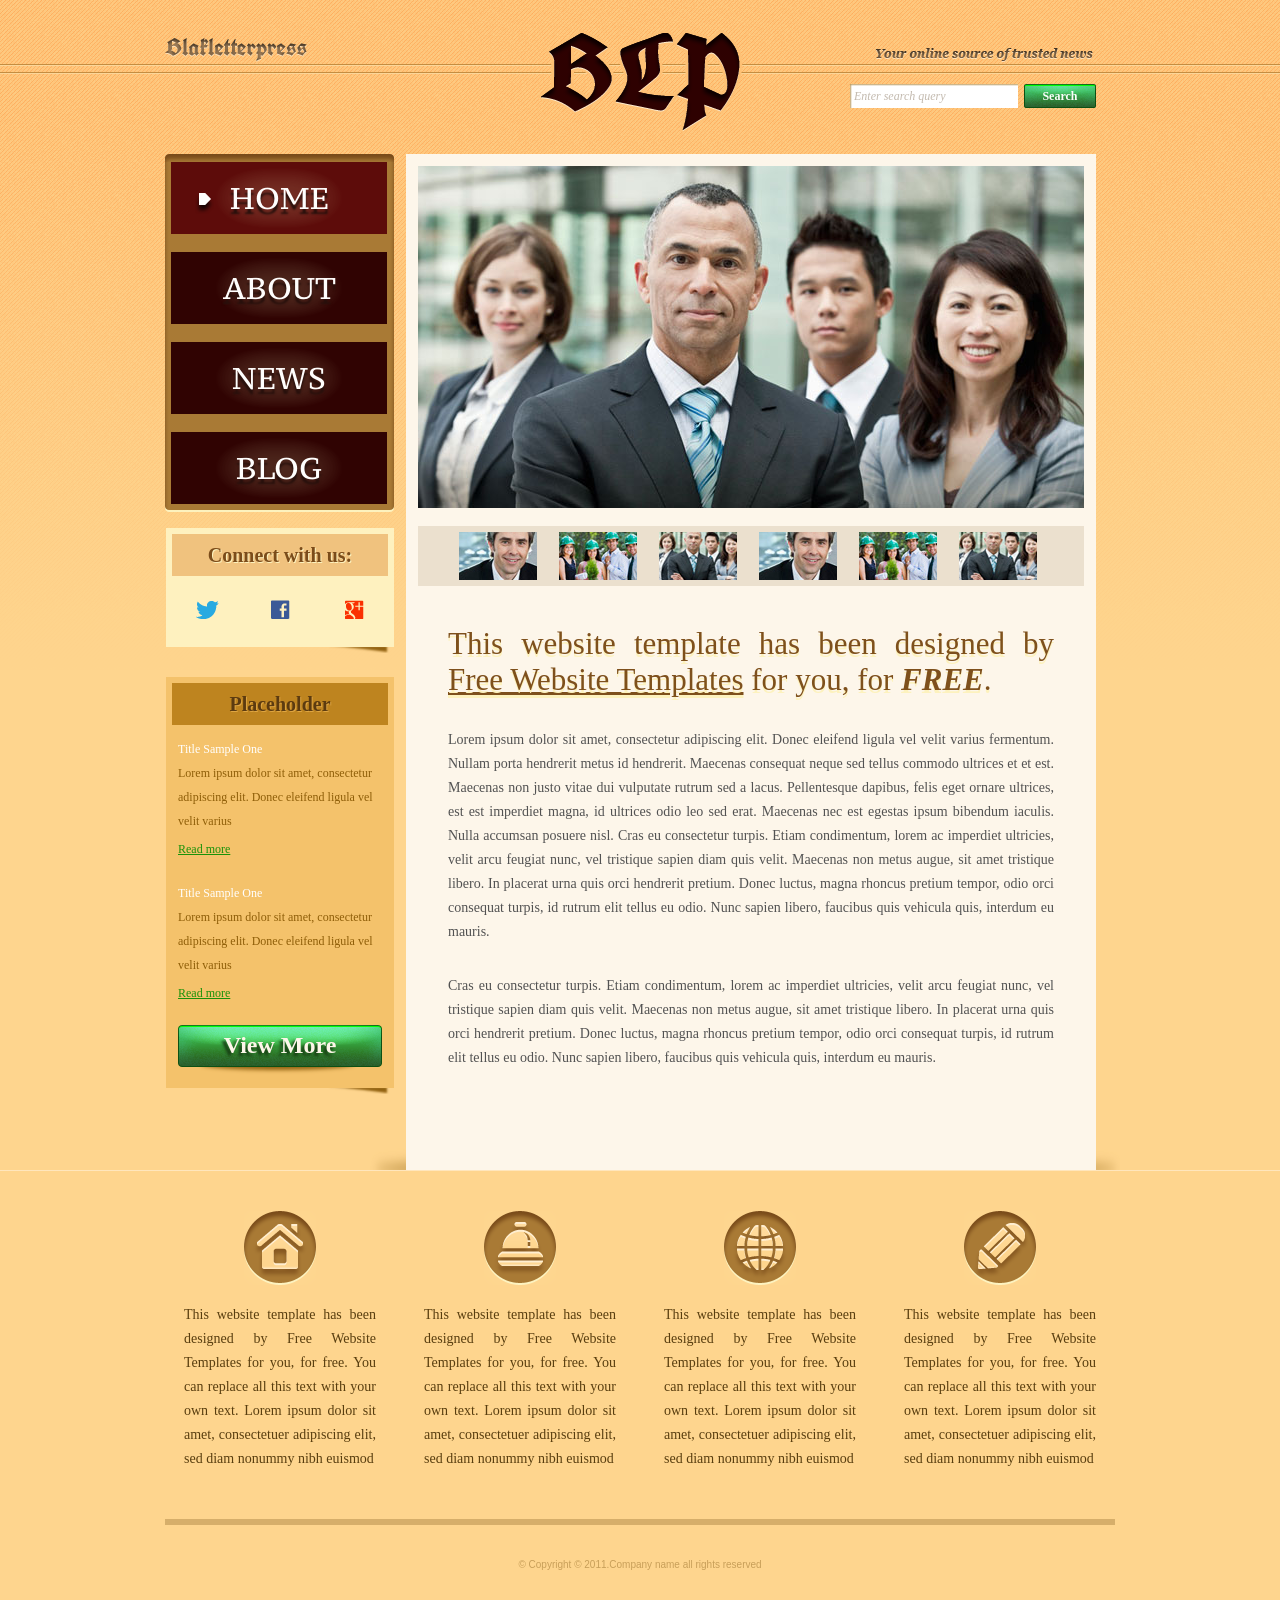
<file: index.html>
<!DOCTYPE html>
<!-- Website template by freewebsitetemplates.com -->
<html>
<head>
	<meta charset="UTF-8">
	<title>Blakletterpress Website Template</title>
	<link rel="stylesheet" href="css/style.css" type="text/css">
</head>
<body>
	<div id="page">
		<div id="header">
			<div id="motto">
				<a href="index.html" class="sitename"><img src="images/blakletterpress.png" height="24" width="142" alt="SiteName"></a>
				<p>
					<img src="images/header-text.png" height="14" width="218" alt="Text">
				</p>
			</div>
			<div id="logo">
				<a href="index.html"><img src="images/logo.png" alt="LOGO"></a>
			</div>
			<div id="searchbar">
				<form action="#" method="post">
					<input type="text" value="Enter search query" class="txtfield" onBlur="javascript:if(this.value==''){this.value=this.defaultValue;}" onFocus="javascript:if(this.value==this.defaultValue){this.value='';}">
					<input type="submit" value="Search" class="btn">
				</form>
			</div>
		</div>
		<div id="contents">
			<div id="main">
				<div id="gallery">
					<div>
						<img src="images/team-large.jpg" alt="Img">
					</div>
					<ul>
						<li>
							<img src="images/smiling.jpg" alt="Img">
						</li>
						<li>
							<img src="images/ecofriends.jpg" alt="Img">
						</li>
						<li>
							<img src="images/team.jpg" alt="Img">
						</li>
						<li>
							<img src="images/smiling.jpg" alt="Img">
						</li>
						<li>
							<img src="images/ecofriends.jpg" alt="Img">
						</li>
						<li>
							<img src="images/team.jpg" alt="Img">
						</li>
					</ul>
				</div>
				<div class="body">
					<h1>This website template has been designed by <a href="http://www.freewebsitetemplates.com/">Free Website Templates</a> for you, for <em>free</em>.</h1>
					<p>
						Lorem ipsum dolor sit amet, consectetur adipiscing elit. Donec eleifend ligula vel velit varius fermentum. Nullam porta hendrerit metus id hendrerit. Maecenas consequat neque sed tellus commodo ultrices et et est. Maecenas non justo vitae dui vulputate rutrum sed a lacus. Pellentesque dapibus, felis eget ornare ultrices, est est imperdiet magna, id ultrices odio leo sed erat. Maecenas nec est egestas ipsum bibendum iaculis. Nulla accumsan posuere nisl. Cras eu consectetur turpis. Etiam condimentum, lorem ac imperdiet ultricies, velit arcu feugiat nunc, vel tristique sapien diam quis velit. Maecenas non metus augue, sit amet tristique libero. In placerat urna quis orci hendrerit pretium. Donec luctus, magna rhoncus pretium tempor, odio orci consequat turpis, id rutrum elit tellus eu odio. Nunc sapien libero, faucibus quis vehicula quis, interdum eu mauris.
					</p>
					<p>
						Cras eu consectetur turpis. Etiam condimentum, lorem ac imperdiet ultricies, velit arcu feugiat nunc, vel tristique sapien diam quis velit. Maecenas non metus augue, sit amet tristique libero. In placerat urna quis orci hendrerit pretium. Donec luctus, magna rhoncus pretium tempor, odio orci consequat turpis, id rutrum elit tellus eu odio. Nunc sapien libero, faucibus quis vehicula quis, interdum eu mauris.
					</p>
				</div>
			</div>
			<div id="sidebar">
				<div id="navigation">
					<div>
						<ul>
							<li class="selected">
								<a href="index.html">Home</a>
							</li>
							<li>
								<a href="about.html">About</a>
							</li>
							<li>
								<a href="news.html">News</a>
							</li>
							<li>
								<a href="blog.html">Blog</a>
							</li>
						</ul>
					</div>
				</div>
				<div class="section">
					<div id="connect">
						<h2>Connect with us:</h2>
						<a href="http://freewebsitetemplates.com/go/twitter/" target="_blank" class="twitter"></a> <a href="http://freewebsitetemplates.com/go/facebook/" target="_blank" class="facebook"></a> <a href="http://freewebsitetemplates.com/go/googleplus/" target="_blank" class="googleplus"></a>
					</div>
				</div>
				<div class="section">
					<div id="posts">
						<h2>Placeholder</h2>
						<ul>
							<li>
								<h5>Title Sample One</h5>
								<p>
									Lorem ipsum dolor sit amet, consectetur adipiscing elit. Donec eleifend ligula vel velit varius
								</p>
								<a href="news.html" class="more">Read more</a>
							</li>
							<li>
								<h5>Title Sample One</h5>
								<p>
									Lorem ipsum dolor sit amet, consectetur adipiscing elit. Donec eleifend ligula vel velit varius
								</p>
								<a href="news.html" class="more">Read more</a>
							</li>
						</ul>
						<a href="news.html" class="btn2">View More</a>
					</div>
				</div>
			</div>
		</div>
		<div id="footer">
			<div>
				<ul id="featured">
					<li>
						<a href="index.html" class="home"></a>
						<p>
							This website template has been designed by Free Website Templates for you, for free. You can replace all this text with your own text. Lorem ipsum dolor sit amet, consectetuer adipiscing elit, sed diam nonummy nibh euismod
						</p>
					</li>
					<li>
						<a href="index.html" class="bell"></a>
						<p>
							This website template has been designed by Free Website Templates for you, for free. You can replace all this text with your own text. Lorem ipsum dolor sit amet, consectetuer adipiscing elit, sed diam nonummy nibh euismod
						</p>
					</li>
					<li>
						<a href="index.html" class="globe"></a>
						<p>
							This website template has been designed by Free Website Templates for you, for free. You can replace all this text with your own text. Lorem ipsum dolor sit amet, consectetuer adipiscing elit, sed diam nonummy nibh euismod
						</p>
					</li>
					<li>
						<a href="index.html" class="pencil"></a>
						<p>
							This website template has been designed by Free Website Templates for you, for free. You can replace all this text with your own text. Lorem ipsum dolor sit amet, consectetuer adipiscing elit, sed diam nonummy nibh euismod
						</p>
					</li>
				</ul>
				<p id="footnote">
					© Copyright © 2011.Company name all rights reserved
				</p>
			</div>
		</div>
	</div>
</body>
</html>
</file>
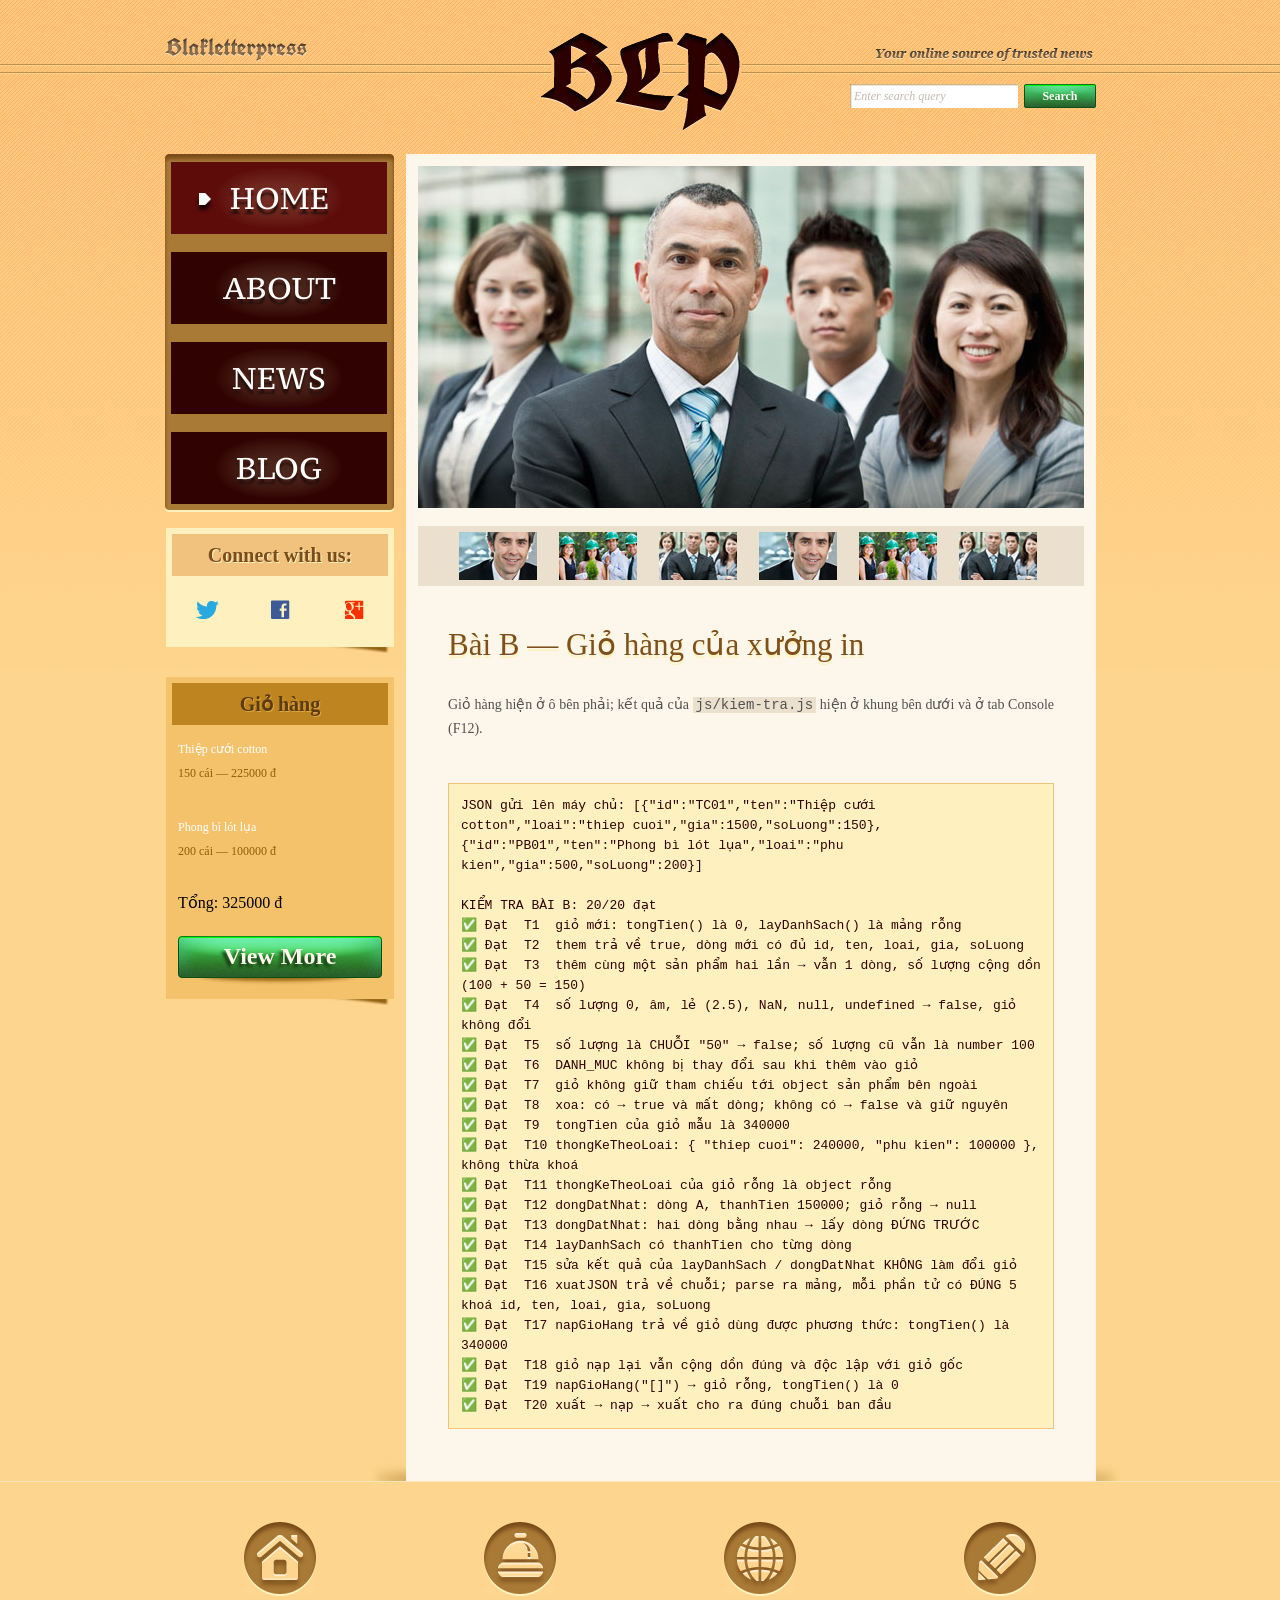
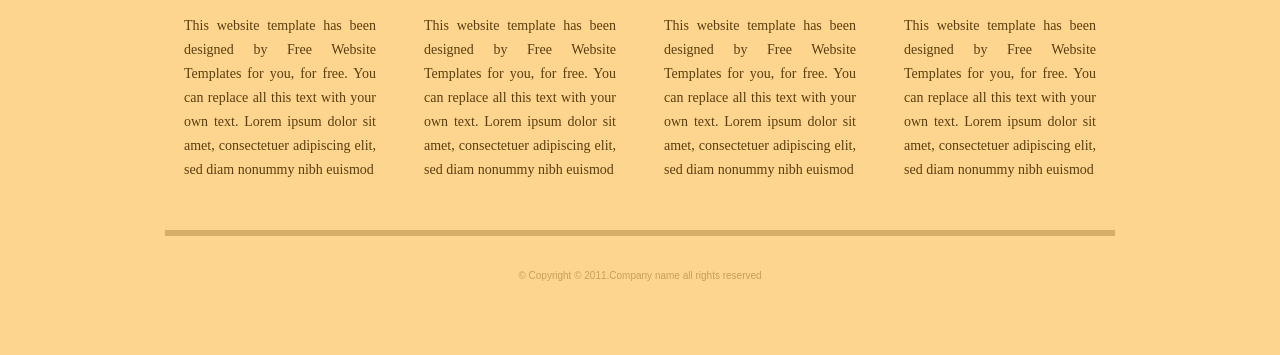
<file: Week7/Bai tap 2 - JS tin tuc va gio hang/index.html>
<!DOCTYPE html>
<!-- Website template by freewebsitetemplates.com -->
<html>
<head>
	<meta charset="UTF-8">
	<title>Bài B – Giỏ hàng | Blakletterpress</title>
	<link rel="stylesheet" href="css/style.css" type="text/css">
	<link rel="stylesheet" href="css/bai-js.css" type="text/css">
</head>
<body>
	<div id="page">
		<div id="header">
			<div id="motto">
				<a href="index.html" class="sitename"><img src="images/blakletterpress.png" height="24" width="142" alt="SiteName"></a>
				<p>
					<img src="images/header-text.png" height="14" width="218" alt="Text">
				</p>
			</div>
			<div id="logo">
				<a href="index.html"><img src="images/logo.png" alt="LOGO"></a>
			</div>
			<div id="searchbar">
				<form action="#" method="post">
					<input type="text" value="Enter search query" class="txtfield" onBlur="javascript:if(this.value==''){this.value=this.defaultValue;}" onFocus="javascript:if(this.value==this.defaultValue){this.value='';}">
					<input type="submit" value="Search" class="btn">
				</form>
			</div>
		</div>
		<div id="contents">
			<div id="main">
				<div id="gallery">
					<div>
						<img src="images/team-large.jpg" alt="Img">
					</div>
					<ul>
						<li>
							<img src="images/smiling.jpg" alt="Img">
						</li>
						<li>
							<img src="images/ecofriends.jpg" alt="Img">
						</li>
						<li>
							<img src="images/team.jpg" alt="Img">
						</li>
						<li>
							<img src="images/smiling.jpg" alt="Img">
						</li>
						<li>
							<img src="images/ecofriends.jpg" alt="Img">
						</li>
						<li>
							<img src="images/team.jpg" alt="Img">
						</li>
					</ul>
				</div>
				<div class="body">
					<h1>Bài B — Giỏ hàng của xưởng in</h1>
					<p>
						Giỏ hàng hiện ở ô bên phải; kết quả của <code>js/kiem-tra.js</code> hiện ở khung bên dưới và ở tab Console (F12).
					</p>
					<pre id="ket-qua"></pre>
				</div>
			</div>
			<div id="sidebar">
				<div id="navigation">
					<div>
						<ul>
							<li class="selected">
								<a href="index.html">Home</a>
							</li>
							<li>
								<a href="about.html">About</a>
							</li>
							<li>
								<a href="news.html">News</a>
							</li>
							<li>
								<a href="blog.html">Blog</a>
							</li>
						</ul>
					</div>
				</div>
				<div class="section">
					<div id="connect">
						<h2>Connect with us:</h2>
						<a href="http://freewebsitetemplates.com/go/twitter/" target="_blank" class="twitter"></a> <a href="http://freewebsitetemplates.com/go/facebook/" target="_blank" class="facebook"></a> <a href="http://freewebsitetemplates.com/go/googleplus/" target="_blank" class="googleplus"></a>
					</div>
				</div>
				<div class="section">
					<div id="posts">
						<h2>Giỏ hàng</h2>
						<ul id="gio-hang">
							<li>
								<h5>Title Sample One</h5>
								<p>
									Lorem ipsum dolor sit amet, consectetur adipiscing elit. Donec eleifend ligula vel velit varius
								</p>
								<a href="news.html" class="more">Read more</a>
							</li>
							<li>
								<h5>Title Sample One</h5>
								<p>
									Lorem ipsum dolor sit amet, consectetur adipiscing elit. Donec eleifend ligula vel velit varius
								</p>
								<a href="news.html" class="more">Read more</a>
							</li>
						</ul>
						<a href="news.html" class="btn2">View More</a>
					</div>
				</div>
			</div>
		</div>
		<div id="footer">
			<div>
				<ul id="featured">
					<li>
						<a href="index.html" class="home"></a>
						<p>
							This website template has been designed by Free Website Templates for you, for free. You can replace all this text with your own text. Lorem ipsum dolor sit amet, consectetuer adipiscing elit, sed diam nonummy nibh euismod
						</p>
					</li>
					<li>
						<a href="index.html" class="bell"></a>
						<p>
							This website template has been designed by Free Website Templates for you, for free. You can replace all this text with your own text. Lorem ipsum dolor sit amet, consectetuer adipiscing elit, sed diam nonummy nibh euismod
						</p>
					</li>
					<li>
						<a href="index.html" class="globe"></a>
						<p>
							This website template has been designed by Free Website Templates for you, for free. You can replace all this text with your own text. Lorem ipsum dolor sit amet, consectetuer adipiscing elit, sed diam nonummy nibh euismod
						</p>
					</li>
					<li>
						<a href="index.html" class="pencil"></a>
						<p>
							This website template has been designed by Free Website Templates for you, for free. You can replace all this text with your own text. Lorem ipsum dolor sit amet, consectetuer adipiscing elit, sed diam nonummy nibh euismod
						</p>
					</li>
				</ul>
				<p id="footnote">
					© Copyright © 2011.Company name all rights reserved
				</p>
			</div>
		</div>
	</div>
	<script src="js/ho-tro.js"></script>
	<script src="js/bai-b-gio-hang.js"></script>
	<script src="js/kiem-tra.js"></script>
</body>
</html>
</file>
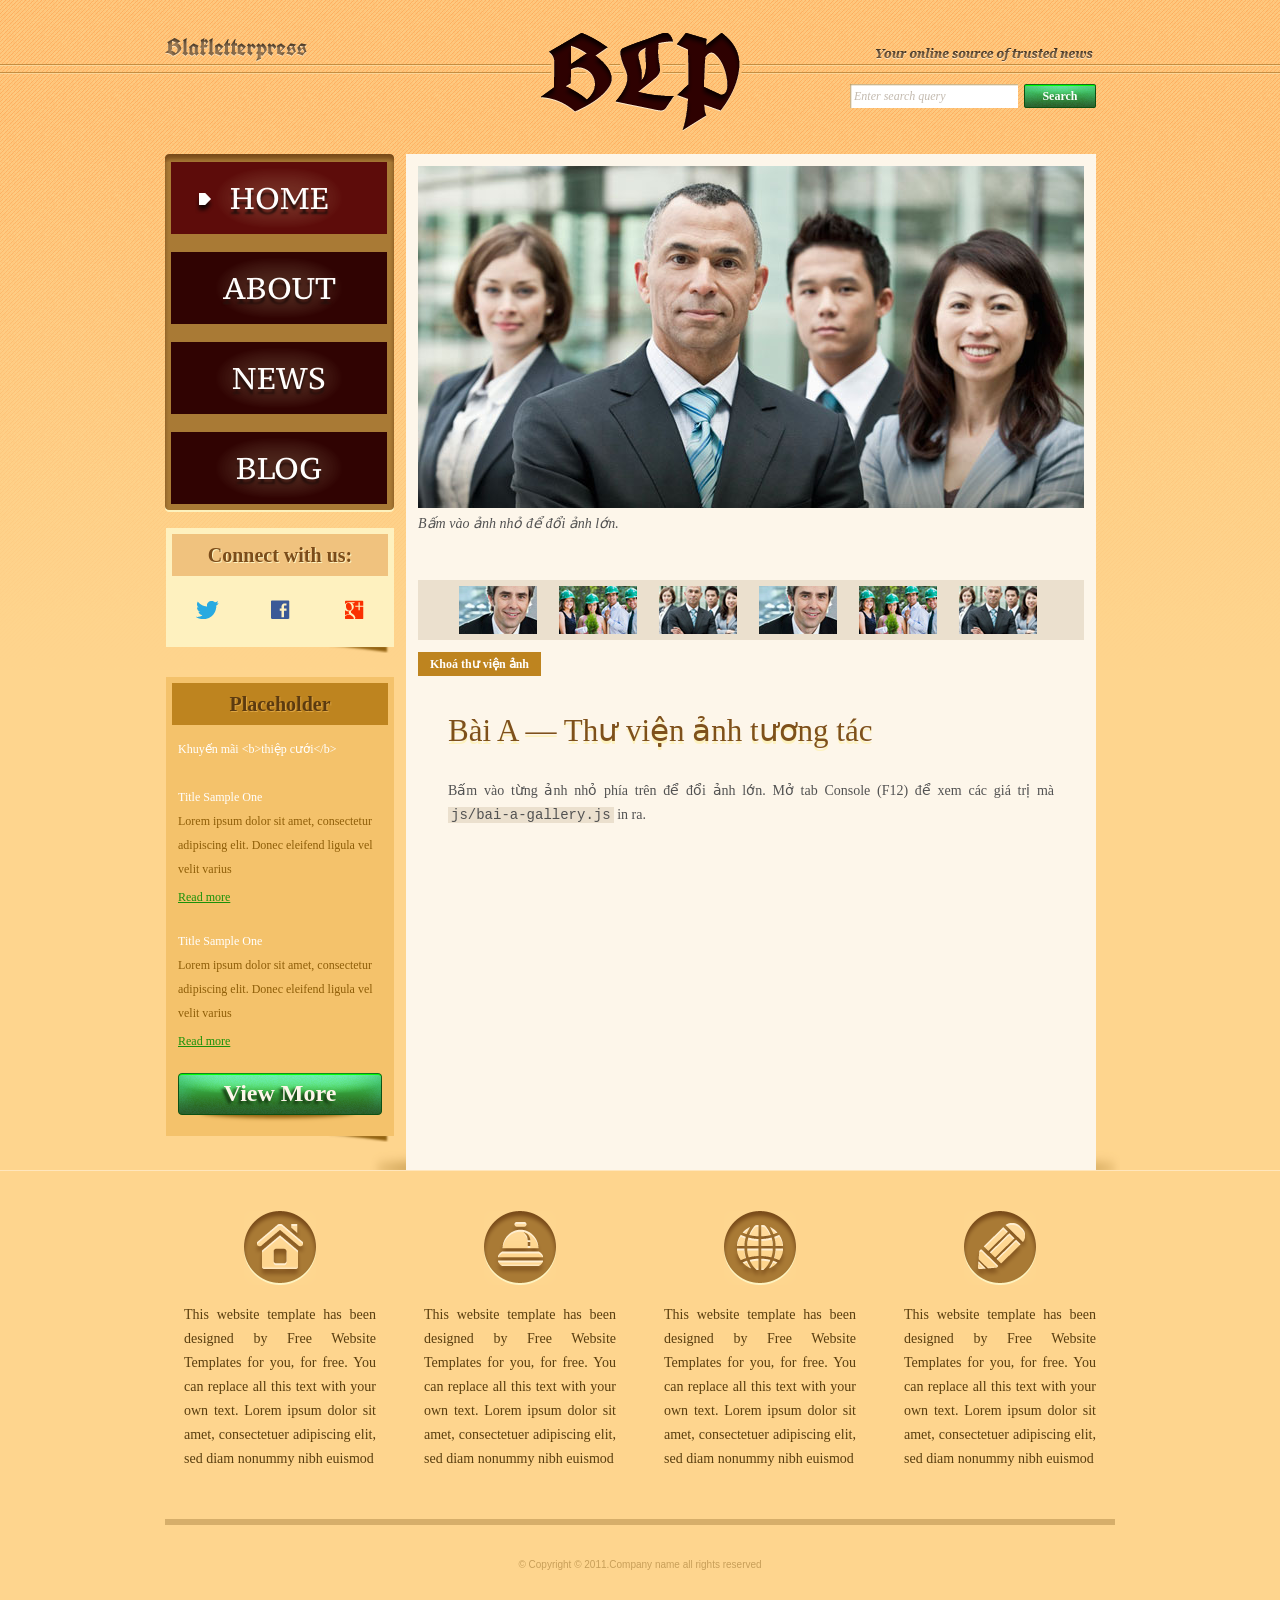
<file: Week7/Bai tap 3 - JS thu vien anh va tin nhanh/index.html>
<!DOCTYPE html>
<!-- Website template by freewebsitetemplates.com -->
<html>
<head>
	<meta charset="UTF-8">
	<title>Bài A – Thư viện ảnh | Blakletterpress</title>
	<link rel="stylesheet" href="css/style.css" type="text/css">
	<link rel="stylesheet" href="css/bai-js.css" type="text/css">
</head>
<body>
	<div id="page">
		<div id="header">
			<div id="motto">
				<a href="index.html" class="sitename"><img src="images/blakletterpress.png" height="24" width="142" alt="SiteName"></a>
				<p>
					<img src="images/header-text.png" height="14" width="218" alt="Text">
				</p>
			</div>
			<div id="logo">
				<a href="index.html"><img src="images/logo.png" alt="LOGO"></a>
			</div>
			<div id="searchbar">
				<form action="#" method="post">
					<input type="text" id="o-tim-kiem" value="Enter search query" class="txtfield">
					<input type="submit" value="Search" class="btn">
				</form>
			</div>
		</div>
		<div id="contents">
			<div id="main">
				<div id="gallery">
					<div>
						<img src="images/team-large.jpg" alt="Img">
					</div>
					<ul>
						<li>
							<img src="images/smiling.jpg" alt="meeting">
						</li>
						<li>
							<img src="images/ecofriends.jpg" alt="team-large">
						</li>
						<li>
							<img src="images/team.jpg" alt="team-large">
						</li>
						<li>
							<img src="images/smiling.jpg" alt="meeting">
						</li>
						<li>
							<img src="images/ecofriends.jpg" alt="team-large">
						</li>
						<li>
							<img src="images/team.jpg" alt="team-large">
						</li>
					</ul>
					<button type="button" id="nut-khoa">Khoá thư viện ảnh</button>
				</div>
				<div class="body">
					<h1>Bài A — Thư viện ảnh tương tác</h1>
					<p>
						Bấm vào từng ảnh nhỏ phía trên để đổi ảnh lớn. Mở tab Console (F12) để xem các giá trị mà <code>js/bai-a-gallery.js</code> in ra.
					</p>
				</div>
			</div>
			<div id="sidebar">
				<div id="navigation">
					<div>
						<ul>
							<li class="selected">
								<a href="index.html">Home</a>
							</li>
							<li>
								<a href="about.html">About</a>
							</li>
							<li>
								<a href="news.html">News</a>
							</li>
							<li>
								<a href="blog.html">Blog</a>
							</li>
						</ul>
					</div>
				</div>
				<div class="section">
					<div id="connect">
						<h2>Connect with us:</h2>
						<a href="http://freewebsitetemplates.com/go/twitter/" target="_blank" class="twitter"></a> <a href="http://freewebsitetemplates.com/go/facebook/" target="_blank" class="facebook"></a> <a href="http://freewebsitetemplates.com/go/googleplus/" target="_blank" class="googleplus"></a>
					</div>
				</div>
				<div class="section">
					<div id="posts">
						<h2>Placeholder</h2>
						<ul>
							<li>
								<h5>Title Sample One</h5>
								<p>
									Lorem ipsum dolor sit amet, consectetur adipiscing elit. Donec eleifend ligula vel velit varius
								</p>
								<a href="news.html" class="more">Read more</a>
							</li>
							<li>
								<h5>Title Sample One</h5>
								<p>
									Lorem ipsum dolor sit amet, consectetur adipiscing elit. Donec eleifend ligula vel velit varius
								</p>
								<a href="news.html" class="more">Read more</a>
							</li>
						</ul>
						<a href="news.html" class="btn2">View More</a>
					</div>
				</div>
			</div>
		</div>
		<div id="footer">
			<div>
				<ul id="featured">
					<li>
						<a href="index.html" class="home"></a>
						<p>
							This website template has been designed by Free Website Templates for you, for free. You can replace all this text with your own text. Lorem ipsum dolor sit amet, consectetuer adipiscing elit, sed diam nonummy nibh euismod
						</p>
					</li>
					<li>
						<a href="index.html" class="bell"></a>
						<p>
							This website template has been designed by Free Website Templates for you, for free. You can replace all this text with your own text. Lorem ipsum dolor sit amet, consectetuer adipiscing elit, sed diam nonummy nibh euismod
						</p>
					</li>
					<li>
						<a href="index.html" class="globe"></a>
						<p>
							This website template has been designed by Free Website Templates for you, for free. You can replace all this text with your own text. Lorem ipsum dolor sit amet, consectetuer adipiscing elit, sed diam nonummy nibh euismod
						</p>
					</li>
					<li>
						<a href="index.html" class="pencil"></a>
						<p>
							This website template has been designed by Free Website Templates for you, for free. You can replace all this text with your own text. Lorem ipsum dolor sit amet, consectetuer adipiscing elit, sed diam nonummy nibh euismod
						</p>
					</li>
				</ul>
				<p id="footnote">
					© Copyright © 2011.Company name all rights reserved
				</p>
			</div>
		</div>
	</div>
	<script src="js/bai-a-gallery.js"></script>
</body>
</html>
</file>
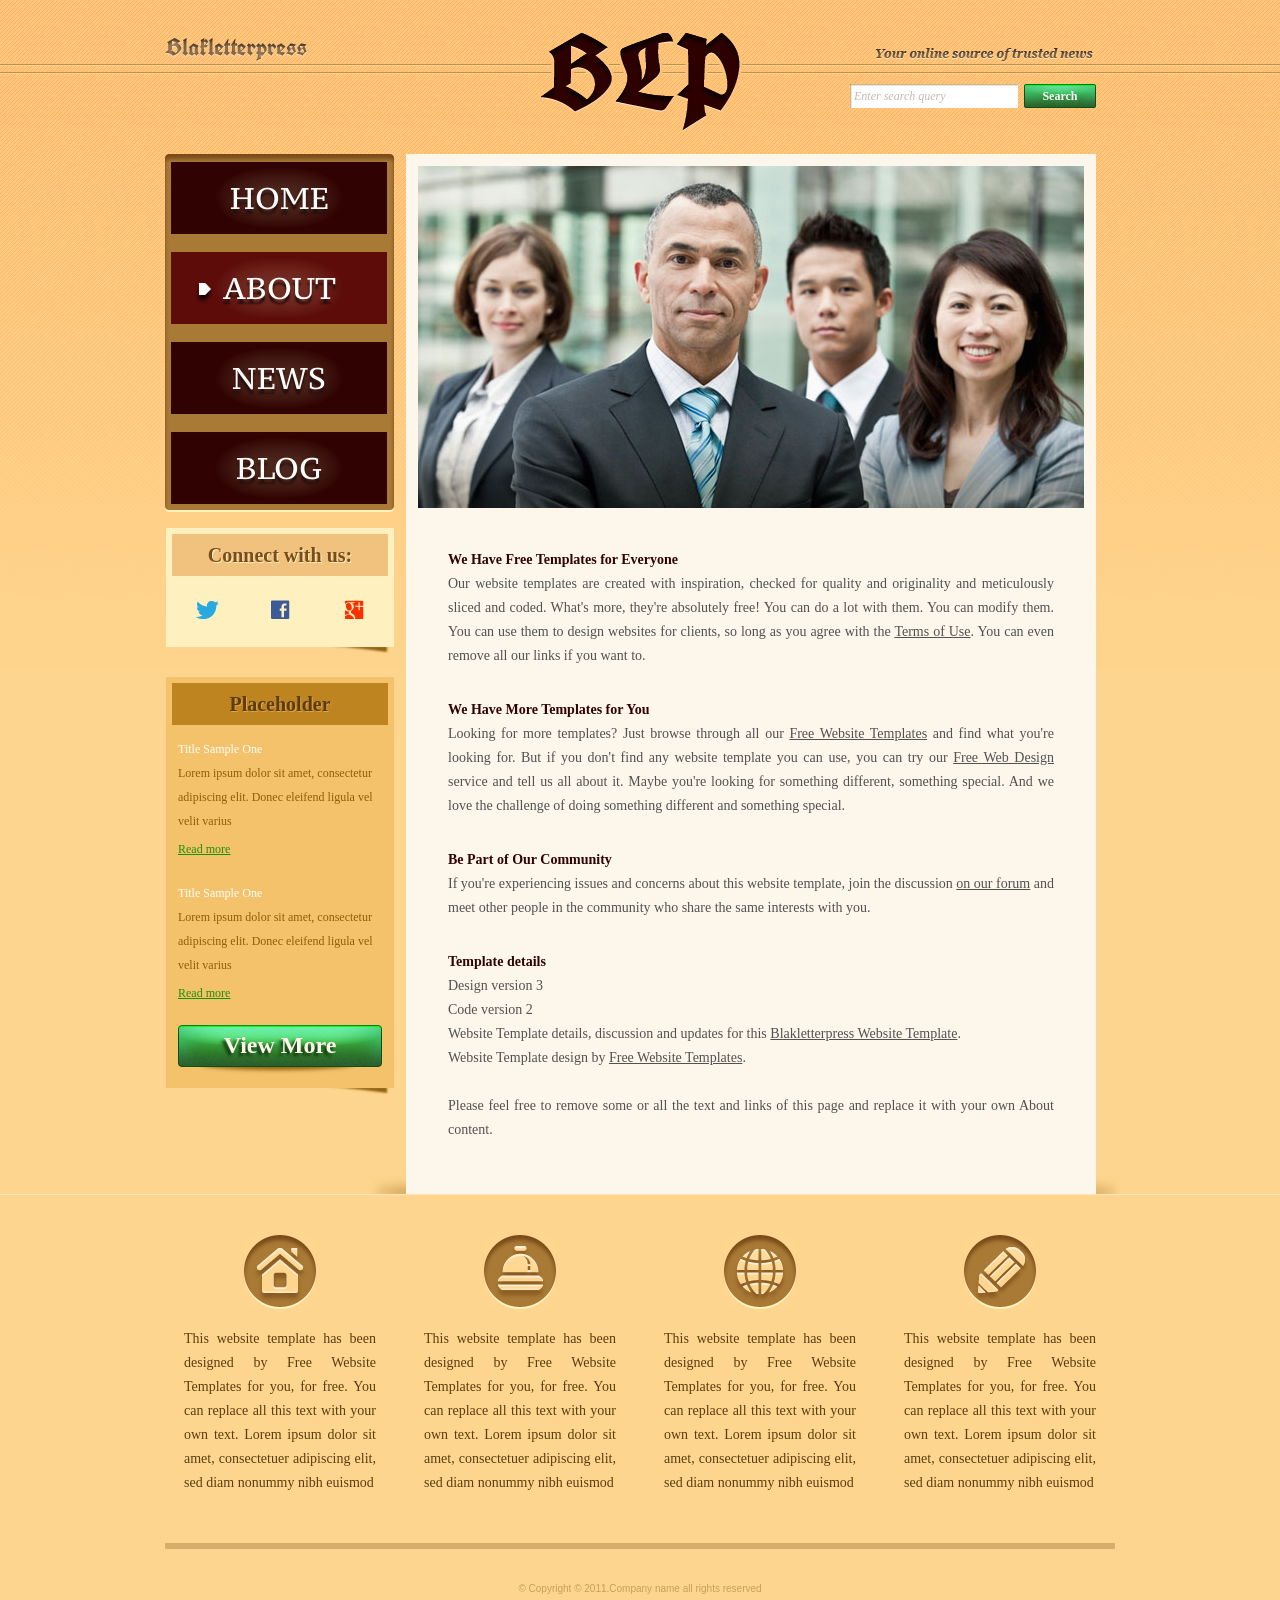
<file: about.html>
<!DOCTYPE html>
<!-- Website template by freewebsitetemplates.com -->
<html>
<head>
	<meta charset="UTF-8">
	<title>About - Blakletterpress Website Template</title>
	<link rel="stylesheet" href="css/style.css" type="text/css">
</head>
<body>
	<div id="page">
		<div id="header">
			<div id="motto">
				<a href="index.html" class="sitename"><img src="images/blakletterpress.png" height="24" width="142" alt="SiteName"></a>
				<p>
					<img src="images/header-text.png" height="14" width="218" alt="Text">
				</p>
			</div>
			<div id="logo">
				<a href="index.html"><img src="images/logo.png" alt="LOGO"></a>
			</div>
			<div id="searchbar">
				<form action="#" method="post">
					<input type="text" value="Enter search query" class="txtfield" onBlur="javascript:if(this.value==''){this.value=this.defaultValue;}" onFocus="javascript:if(this.value==this.defaultValue){this.value='';}">
					<input type="submit" value="Search" class="btn">
				</form>
			</div>
		</div>
		<div id="contents">
			<div id="main">
				<div id="gallery">
					<div>
						<img src="images/team-large.jpg" alt="Img">
					</div>
				</div>
				<div id="about" class="body">
					<h4>We Have Free Templates for Everyone</h4>
					<p>
						Our website templates are created with inspiration, checked for quality and originality and meticulously sliced and coded. What's more, they're absolutely free! You can do a lot with them. You can modify them. You can use them to design websites for clients, so long as you agree with the <a href="http://www.freewebsitetemplates.com/about/terms/">Terms of Use</a>. You can even remove all our links if you want to.
					</p>
					<h4>We Have More Templates for You</h4>
					<p>
						Looking for more templates? Just browse through all our <a href="http://www.freewebsitetemplates.com/">Free Website Templates</a> and find what you're looking for. But if you don't find any website template you can use, you can try our <a href="http://www.freewebsitetemplates.com/freewebdesign/">Free Web Design</a> service and tell us all about it. Maybe you're looking for something different, something special. And we love the challenge of doing something different and something special.
					</p>
					<h4>Be Part of Our Community</h4>
					<p>
						If you're experiencing issues and concerns about this website template, join the discussion <a href="http://www.freewebsitetemplates.com/forums/">on our forum</a> and meet other people in the community who share the same interests with you.
					</p>
					<h4>Template details</h4>
					<p>
						Design version 3<br> Code version 2<br> Website Template details, discussion and updates for this <a href="http://www.freewebsitetemplates.com/forums/f18/">Blakletterpress Website Template</a>.<br> Website Template design by <a href="http://www.freewebsitetemplates.com/">Free Website Templates</a>.<br><br> Please feel free to remove some or all the text and links of this page and replace it with your own About content.
					</p>
				</div>
			</div>
			<div id="sidebar">
				<div id="navigation">
					<div>
						<ul>
							<li>
								<a href="index.html">Home</a>
							</li>
							<li class="selected">
								<a href="about.html">About</a>
							</li>
							<li>
								<a href="news.html">News</a>
							</li>
							<li>
								<a href="blog.html">Blog</a>
							</li>
						</ul>
					</div>
				</div>
				<div class="section">
					<div id="connect">
						<h2>Connect with us:</h2>
						<a href="http://freewebsitetemplates.com/go/twitter/" target="_blank" class="twitter"></a> <a href="http://freewebsitetemplates.com/go/facebook/" target="_blank" class="facebook"></a> <a href="http://freewebsitetemplates.com/go/googleplus/" target="_blank" class="googleplus"></a>
					</div>
				</div>
				<div class="section">
					<div id="posts">
						<h2>Placeholder</h2>
						<ul>
							<li>
								<h5>Title Sample One</h5>
								<p>
									Lorem ipsum dolor sit amet, consectetur adipiscing elit. Donec eleifend ligula vel velit varius
								</p>
								<a href="news.html" class="more">Read more</a>
							</li>
							<li>
								<h5>Title Sample One</h5>
								<p>
									Lorem ipsum dolor sit amet, consectetur adipiscing elit. Donec eleifend ligula vel velit varius
								</p>
								<a href="news.html" class="more">Read more</a>
							</li>
						</ul>
						<a href="news.html" class="btn2">View More</a>
					</div>
				</div>
			</div>
		</div>
		<div id="footer">
			<div>
				<ul id="featured">
					<li>
						<a href="index.html" class="home"></a>
						<p>
							This website template has been designed by Free Website Templates for you, for free. You can replace all this text with your own text. Lorem ipsum dolor sit amet, consectetuer adipiscing elit, sed diam nonummy nibh euismod
						</p>
					</li>
					<li>
						<a href="index.html" class="bell"></a>
						<p>
							This website template has been designed by Free Website Templates for you, for free. You can replace all this text with your own text. Lorem ipsum dolor sit amet, consectetuer adipiscing elit, sed diam nonummy nibh euismod
						</p>
					</li>
					<li>
						<a href="index.html" class="globe"></a>
						<p>
							This website template has been designed by Free Website Templates for you, for free. You can replace all this text with your own text. Lorem ipsum dolor sit amet, consectetuer adipiscing elit, sed diam nonummy nibh euismod
						</p>
					</li>
					<li>
						<a href="index.html" class="pencil"></a>
						<p>
							This website template has been designed by Free Website Templates for you, for free. You can replace all this text with your own text. Lorem ipsum dolor sit amet, consectetuer adipiscing elit, sed diam nonummy nibh euismod
						</p>
					</li>
					</li>
				</ul>
				<p id="footnote">
					© Copyright © 2011.Company name all rights reserved
				</p>
			</div>
		</div>
	</div>
</body>
</html>
</file>
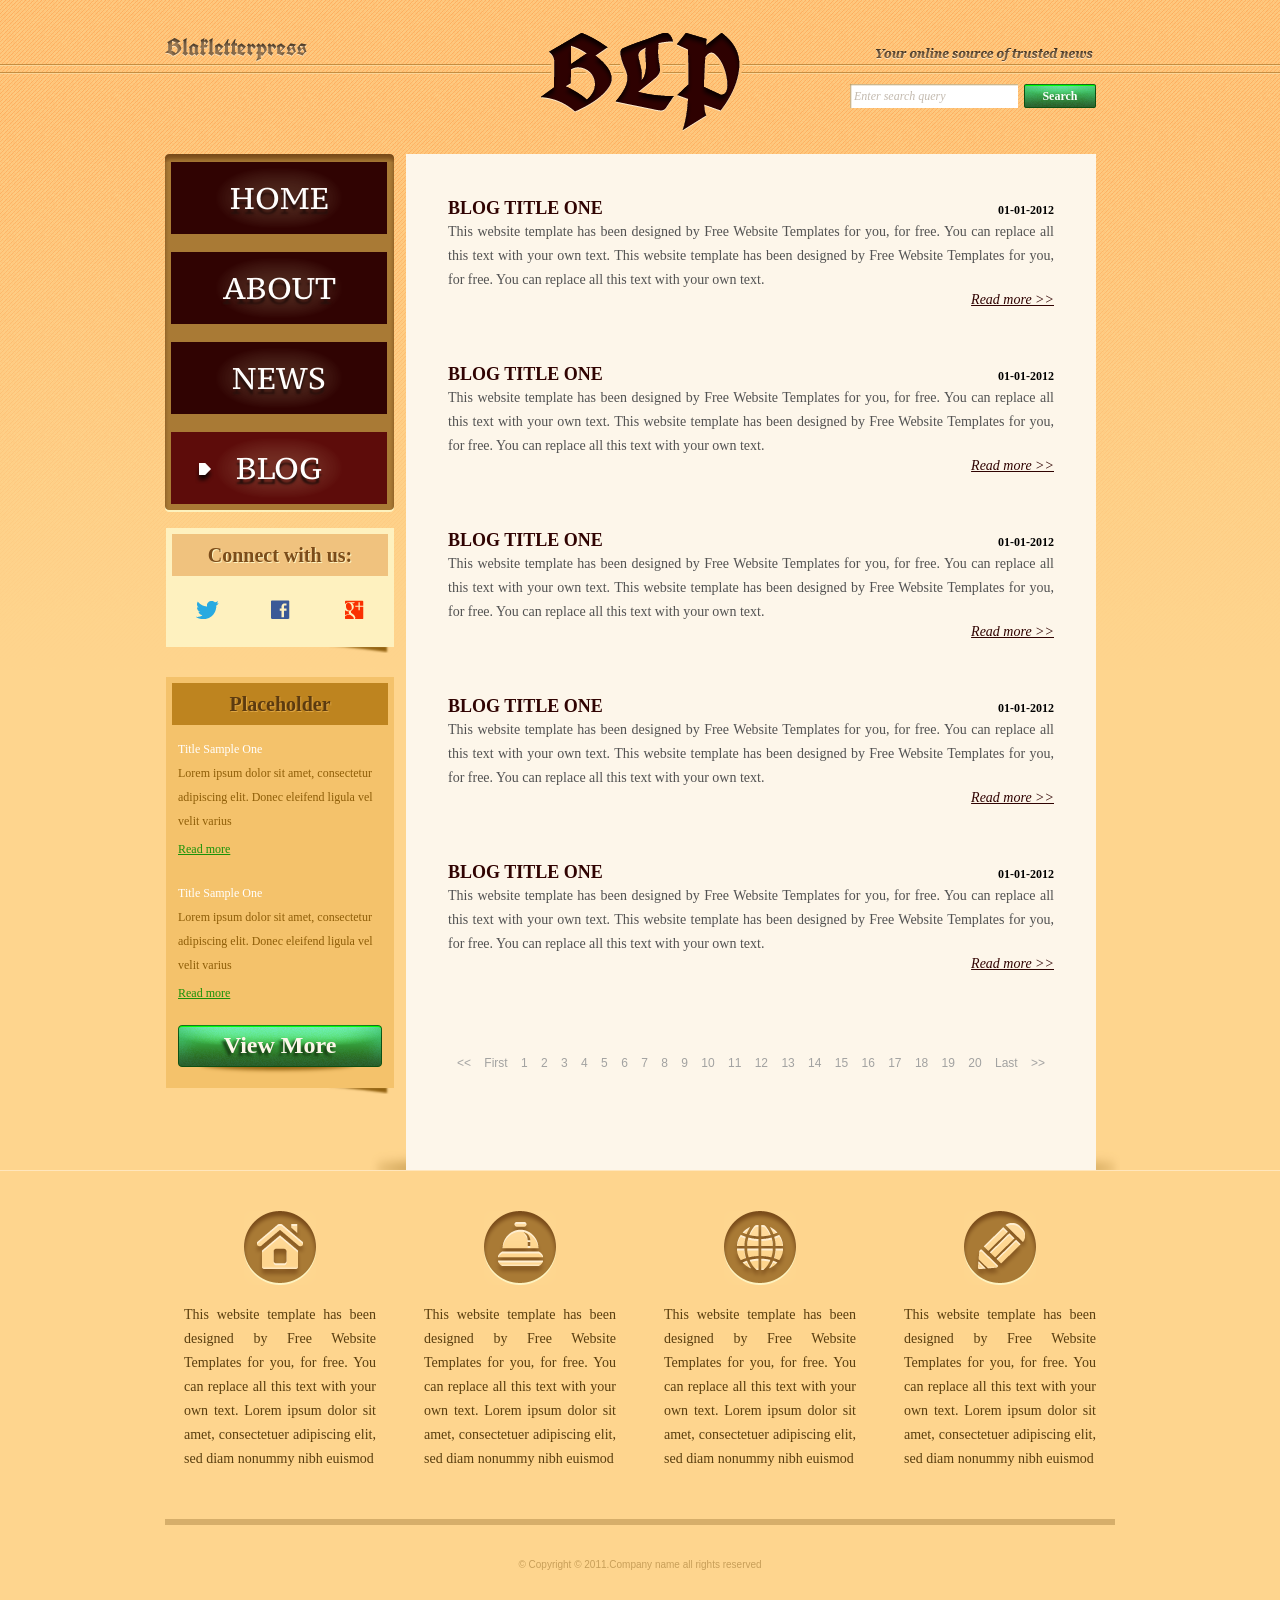
<file: blog.html>
<!DOCTYPE html>
<!-- Website template by freewebsitetemplates.com -->
<html>
<head>
	<meta charset="UTF-8">
	<title>Blog - Blakletterpress Website Template</title>
	<link rel="stylesheet" href="css/style.css" type="text/css">
</head>
<body>
	<div id="page">
		<div id="header">
			<div id="motto">
				<a href="index.html" class="sitename"><img src="images/blakletterpress.png" height="24" width="142" alt="SiteName"></a>
				<p>
					<img src="images/header-text.png" height="14" width="218" alt="Text">
				</p>
			</div>
			<div id="logo">
				<a href="index.html"><img src="images/logo.png" alt="LOGO"></a>
			</div>
			<div id="searchbar">
				<form action="#" method="post">
					<input type="text" value="Enter search query" class="txtfield" onBlur="javascript:if(this.value==''){this.value=this.defaultValue;}" onFocus="javascript:if(this.value==this.defaultValue){this.value='';}">
					<input type="submit" value="Search" class="btn">
				</form>
			</div>
		</div>
		<div id="contents">
			<div id="main">
				<div class="body">
					<ul id="list">
						<li>
							<span class="time">01-01-2012</span>
							<h3>BLOG TITLE ONE</h3>
							<p>
								This website template has been designed by Free Website Templates for you, for free. You can replace all this text with your own text. This website template has been designed by Free Website Templates for you, for free. You can replace all this text with your own text.
							</p>
							<a href="blog.html" class="more">Read more >></a>
						</li>
						<li>
							<span class="time">01-01-2012</span>
							<h3>BLOG TITLE ONE</h3>
							<p>
								This website template has been designed by Free Website Templates for you, for free. You can replace all this text with your own text. This website template has been designed by Free Website Templates for you, for free. You can replace all this text with your own text.
							</p>
							<a href="blog.html" class="more">Read more >></a>
						</li>
						<li>
							<span class="time">01-01-2012</span>
							<h3>BLOG TITLE ONE</h3>
							<p>
								This website template has been designed by Free Website Templates for you, for free. You can replace all this text with your own text. This website template has been designed by Free Website Templates for you, for free. You can replace all this text with your own text.
							</p>
							<a href="blog.html" class="more">Read more >></a>
						</li>
						<li>
							<span class="time">01-01-2012</span>
							<h3>BLOG TITLE ONE</h3>
							<p>
								This website template has been designed by Free Website Templates for you, for free. You can replace all this text with your own text. This website template has been designed by Free Website Templates for you, for free. You can replace all this text with your own text.
							</p>
							<a href="blog.html" class="more">Read more >></a>
						</li>
						<li>
							<span class="time">01-01-2012</span>
							<h3>BLOG TITLE ONE</h3>
							<p>
								This website template has been designed by Free Website Templates for you, for free. You can replace all this text with your own text. This website template has been designed by Free Website Templates for you, for free. You can replace all this text with your own text.
							</p>
							<a href="blog.html" class="more">Read more >></a>
						</li>
					</ul>
					<div id="pagination">
						<a href="blog.html">&lt;&lt;</a> <a href="blog.html">First</a> <a href="blog.html">1</a> <a href="blog.html">2</a> <a href="blog.html">3</a> <a href="blog.html">4</a> <a href="blog.html">5</a> <a href="blog.html">6</a> <a href="blog.html">7</a> <a href="blog.html">8</a> <a href="blog.html">9</a> <a href="blog.html">10</a> <a href="blog.html">11</a> <a href="blog.html">12</a> <a href="blog.html">13</a> <a href="blog.html">14</a> <a href="blog.html">15</a> <a href="blog.html">16</a> <a href="blog.html">17</a> <a href="blog.html">18</a> <a href="blog.html">19</a> <a href="blog.html">20</a> <a href="blog.html">Last</a> <a href="blog.html">&gt;&gt;</a>
					</div>
				</div>
			</div>
			<div id="sidebar">
				<div id="navigation">
					<div>
						<ul>
							<li>
								<a href="index.html">Home</a>
							</li>
							<li>
								<a href="about.html">About</a>
							</li>
							<li>
								<a href="news.html">News</a>
							</li>
							<li class="selected">
								<a href="blog.html">Blog</a>
							</li>
						</ul>
					</div>
				</div>
				<div class="section">
					<div id="connect">
						<h2>Connect with us:</h2>
						<a href="http://freewebsitetemplates.com/go/twitter/" target="_blank" class="twitter"></a> <a href="http://freewebsitetemplates.com/go/facebook/" target="_blank" class="facebook"></a> <a href="http://freewebsitetemplates.com/go/googleplus/" target="_blank" class="googleplus"></a>
					</div>
				</div>
				<div class="section">
					<div id="posts">
						<h2>Placeholder</h2>
						<ul>
							<li>
								<h5>Title Sample One</h5>
								<p>
									Lorem ipsum dolor sit amet, consectetur adipiscing elit. Donec eleifend ligula vel velit varius
								</p>
								<a href="news.html" class="more">Read more</a>
							</li>
							<li>
								<h5>Title Sample One</h5>
								<p>
									Lorem ipsum dolor sit amet, consectetur adipiscing elit. Donec eleifend ligula vel velit varius
								</p>
								<a href="news.html" class="more">Read more</a>
							</li>
						</ul>
						<a href="news.html" class="btn2">View More</a>
					</div>
				</div>
			</div>
		</div>
		<div id="footer">
			<div>
				<ul id="featured">
					<li>
						<a href="index.html" class="home"></a>
						<p>
							This website template has been designed by Free Website Templates for you, for free. You can replace all this text with your own text. Lorem ipsum dolor sit amet, consectetuer adipiscing elit, sed diam nonummy nibh euismod
						</p>
					</li>
					<li>
						<a href="index.html" class="bell"></a>
						<p>
							This website template has been designed by Free Website Templates for you, for free. You can replace all this text with your own text. Lorem ipsum dolor sit amet, consectetuer adipiscing elit, sed diam nonummy nibh euismod
						</p>
					</li>
					<li>
						<a href="index.html" class="globe"></a>
						<p>
							This website template has been designed by Free Website Templates for you, for free. You can replace all this text with your own text. Lorem ipsum dolor sit amet, consectetuer adipiscing elit, sed diam nonummy nibh euismod
						</p>
					</li>
					<li>
						<a href="index.html" class="pencil"></a>
						<p>
							This website template has been designed by Free Website Templates for you, for free. You can replace all this text with your own text. Lorem ipsum dolor sit amet, consectetuer adipiscing elit, sed diam nonummy nibh euismod
						</p>
					</li>
				</ul>
				<p id="footnote">
					© Copyright © 2011.Company name all rights reserved
				</p>
			</div>
		</div>
	</div>
</body>
</html>
</file>
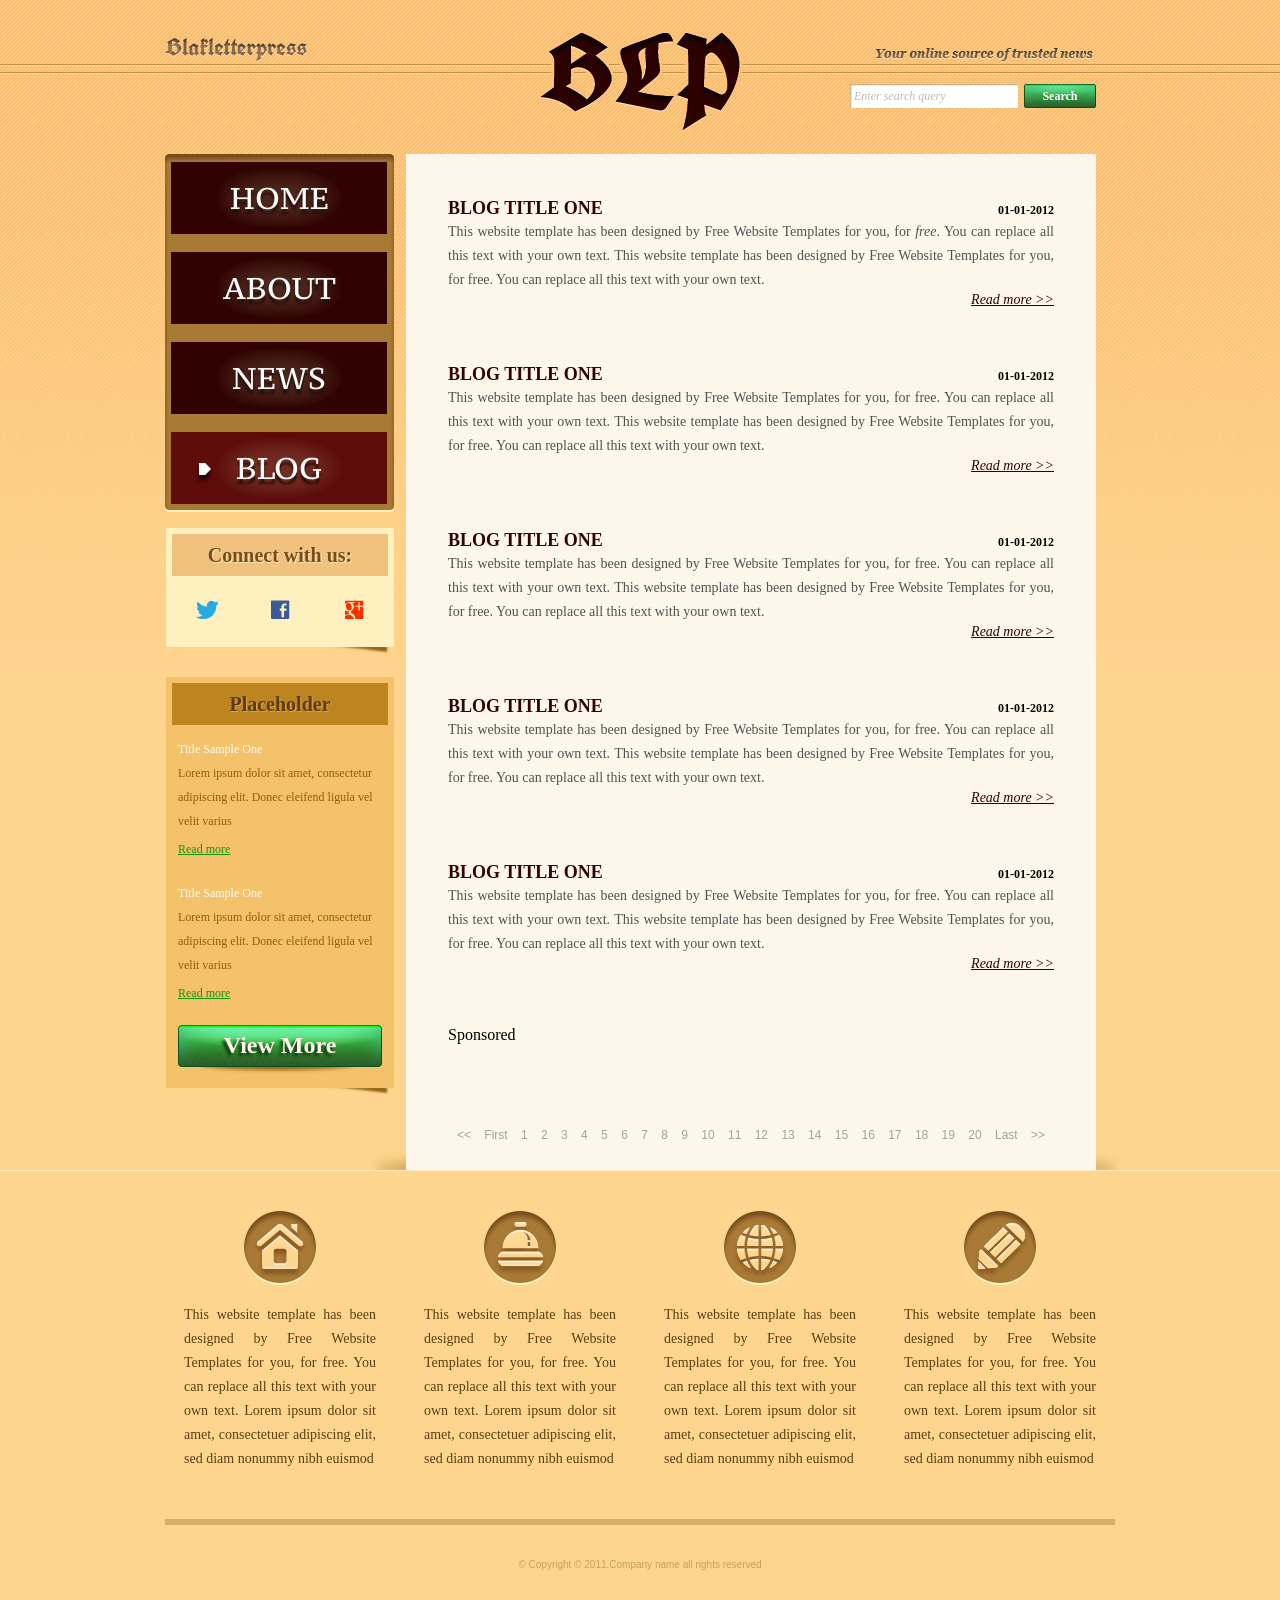
<file: blog_wrong.html>
<!DOCTYPE html>
<!-- Website template by freewebsitetemplates.com -->
<html>
<head>
	<meta charset="utf8">
	<title>Blog - Blakletterpress Website Template</title>
	<link rel="stylesheet" href="css/style.css" type="text/css">
</head>
<body>
	<div id="page">
		<div id="header">
			<div id="motto">
				<a href="index.html" class="sitename brand"><img src="images/blakletterpress.png" height="24" width="142" alt="SiteName"></a>
				<p>
					<img src="images/header-text.png" height="14" width="218" alt="Text">
				</p>
			</div>
			<div id="logo">
				<a href="index.html"><img src="images/logo.png" alt="LOGO"></a>
			</div>
			<div id="searchbar">
				<form action="#" method="post">
					<input type="text" value="Enter search query" class="txtfield" onBlur="javascript:if(this.value==''){this.value=this.defaultValue;}" onFocus="javascript:if(this.value==this.defaultValue){this.value='';}">
					<input type="submit" value="Search" class="btn">
				</form>
			</div>
		</div>
		<div id="contents">
			<div id="main">
				<div class="body">
					<ul id="list">
						<li>
							<span class="time">01-01-2012</span>
							<h3>BLOG TITLE ONE</h3>
							<p>
								This website template has been designed by Free Website Templates for you, for <i>free</i>. You can replace all this text with your own text. This website template has been designed by Free Website Templates for you, for free. You can replace all this text with your own text.
							</p>
							<a href="blog.html" class="more">Read more >></a>
						</li>
						<li>
							<span class="time">01-01-2012</span>
							<h3>BLOG TITLE ONE</h3>
							<p>
								This website template has been designed by Free Website Templates for you, for free. You can replace all this text with your own text. This website template has been designed by Free Website Templates for you, for free. You can replace all this text with your own text.
							</p>
							<a href="blog.html" class="more">Read more >></a>
						</li>
						<li>
							<span class="time">01-01-2012</span>
							<h3>BLOG TITLE ONE</h3>
							<p>
								This website template has been designed by Free Website Templates for you, for free. You can replace all this text with your own text. This website template has been designed by Free Website Templates for you, for free. You can replace all this text with your own text.
							</p>
							<a href="blog.html" class="more">Read more >></a>
						</li>
						<li>
							<span class="time">01-01-2012</span>
							<h3>BLOG TITLE ONE</h3>
							<p>
								This website template has been designed by Free Website Templates for you, for free. You can replace all this text with your own text. This website template has been designed by Free Website Templates for you, for free. You can replace all this text with your own text.
							</p>
							<a href="blog.html" class="more">Read more >></a>
						</li>
						<li>
							<span class="time">01-01-2012</span>
							<h3>BLOG TITLE ONE</h3>
							<p>
								This website template has been designed by Free Website Templates for you, for free. You can replace all this text with your own text. This website template has been designed by Free Website Templates for you, for free. You can replace all this text with your own text.
							</p>
							<a href="blog.html" class="more">Read more >></a>
						</li>
						<li class="ad">Sponsored</li>
					</ul>
					<div id="pagination">
						<a href="blog.html">&lt;&lt;</a> <a href="blog.html?page=2&sort=new">First</a> <a href="blog.html">1</a> <a href="blog.html">2</a> <a href="blog.html">3</a> <a href="blog.html">4</a> <a href="blog.html">5</a> <a href="blog.html">6</a> <a href="blog.html">7</a> <a href="blog.html">8</a> <a href="blog.html">9</a> <a href="blog.html">10</a> <a href="blog.html">11</a> <a href="blog.html">12</a> <a href="blog.html">13</a> <a href="blog.html">14</a> <a href="blog.html">15</a> <a href="blog.html">16</a> <a href="blog.html">17</a> <a href="blog.html">18</a> <a href="blog.html">19</a> <a href="blog.html">20</a> <a href="blog.html">Last</a> <a href="blog.html">&gt;&gt;</a>
					</div>
				</div>
			</div>
			<div id="sidebar">
				<div id="navigation">
					<div>
						<ul>
							<li>
								<a href="index.html">Home</a>
							</li>
							<li>
								<a href="about.html">About</a>
							</li>
							<li>
								<a href="news.html">News</a>
							</li>
							<li class="selected">
								<a href="blog.html">Blog</a>
							</li>
						</ul>
					</div>
				</div>
				<div class="section">
					<div id="connect">
						<h2>Connect with us:</h2>
						<a href="http://freewebsitetemplates.com/go/twitter/" target="_blank" class="twitter"></a> <a href="http://freewebsitetemplates.com/go/facebook/" target="_blank" class="facebook"></a> <a href="http://freewebsitetemplates.com/go/googleplus/" target="_blank" class="googleplus"></a>
					</div>
				</div>
				<div class="section">
					<div id="posts">
						<h2>Placeholder</h2>
						<ul>
							<li>
								<h5>Title Sample One</h5>
								<p>
									Lorem ipsum dolor sit amet, consectetur adipiscing elit. Donec eleifend ligula vel velit varius
								</p>
								<a href="news.html" class="more">Read more</a>
							</li>
							<li>
								<h5>Title Sample One</h5>
								<p>
									Lorem ipsum dolor sit amet, consectetur adipiscing elit. Donec eleifend ligula vel velit varius
								</p>
								<a href="news.html" class="more">Read more</a>
							</li>
						</ul>
						<a href="" class="btn2">View More</a>
					</div>
				</div>
			</div>
		</div>
		<div id="footer">
			<div>
				<ul id="featured">
					<li>
						<a href="index.html" class="home"></a>
						<p>
							This website template has been designed by Free Website Templates for you, for free. You can replace all this text with your own text. Lorem ipsum dolor sit amet, consectetuer adipiscing elit, sed diam nonummy nibh euismod
						</p>
					</li>
					<li>
						<a href="index.html" class="bell"></a>
						<p>
							This website template has been designed by Free Website Templates for you, for free. You can replace all this text with your own text. Lorem ipsum dolor sit amet, consectetuer adipiscing elit, sed diam nonummy nibh euismod
						</p>
					</li>
					<li>
						<a href="index.html" class="globe"></a>
						<p>
							This website template has been designed by Free Website Templates for you, for free. You can replace all this text with your own text. Lorem ipsum dolor sit amet, consectetuer adipiscing elit, sed diam nonummy nibh euismod
						</p>
					</li>
					<li>
						<a href="index.html" class="pencil"></a>
						<p>
							This website template has been designed by Free Website Templates for you, for free. You can replace all this text with your own text. Lorem ipsum dolor sit amet, consectetuer adipiscing elit, sed diam nonummy nibh euismod
						</p>
					</li>
				</ul>
				<p id="footnote">
					© Copyright © 2011.Company name all rights reserved
				</p>
			</div>
		</div>
	</div>
</body>
</html>
</file>
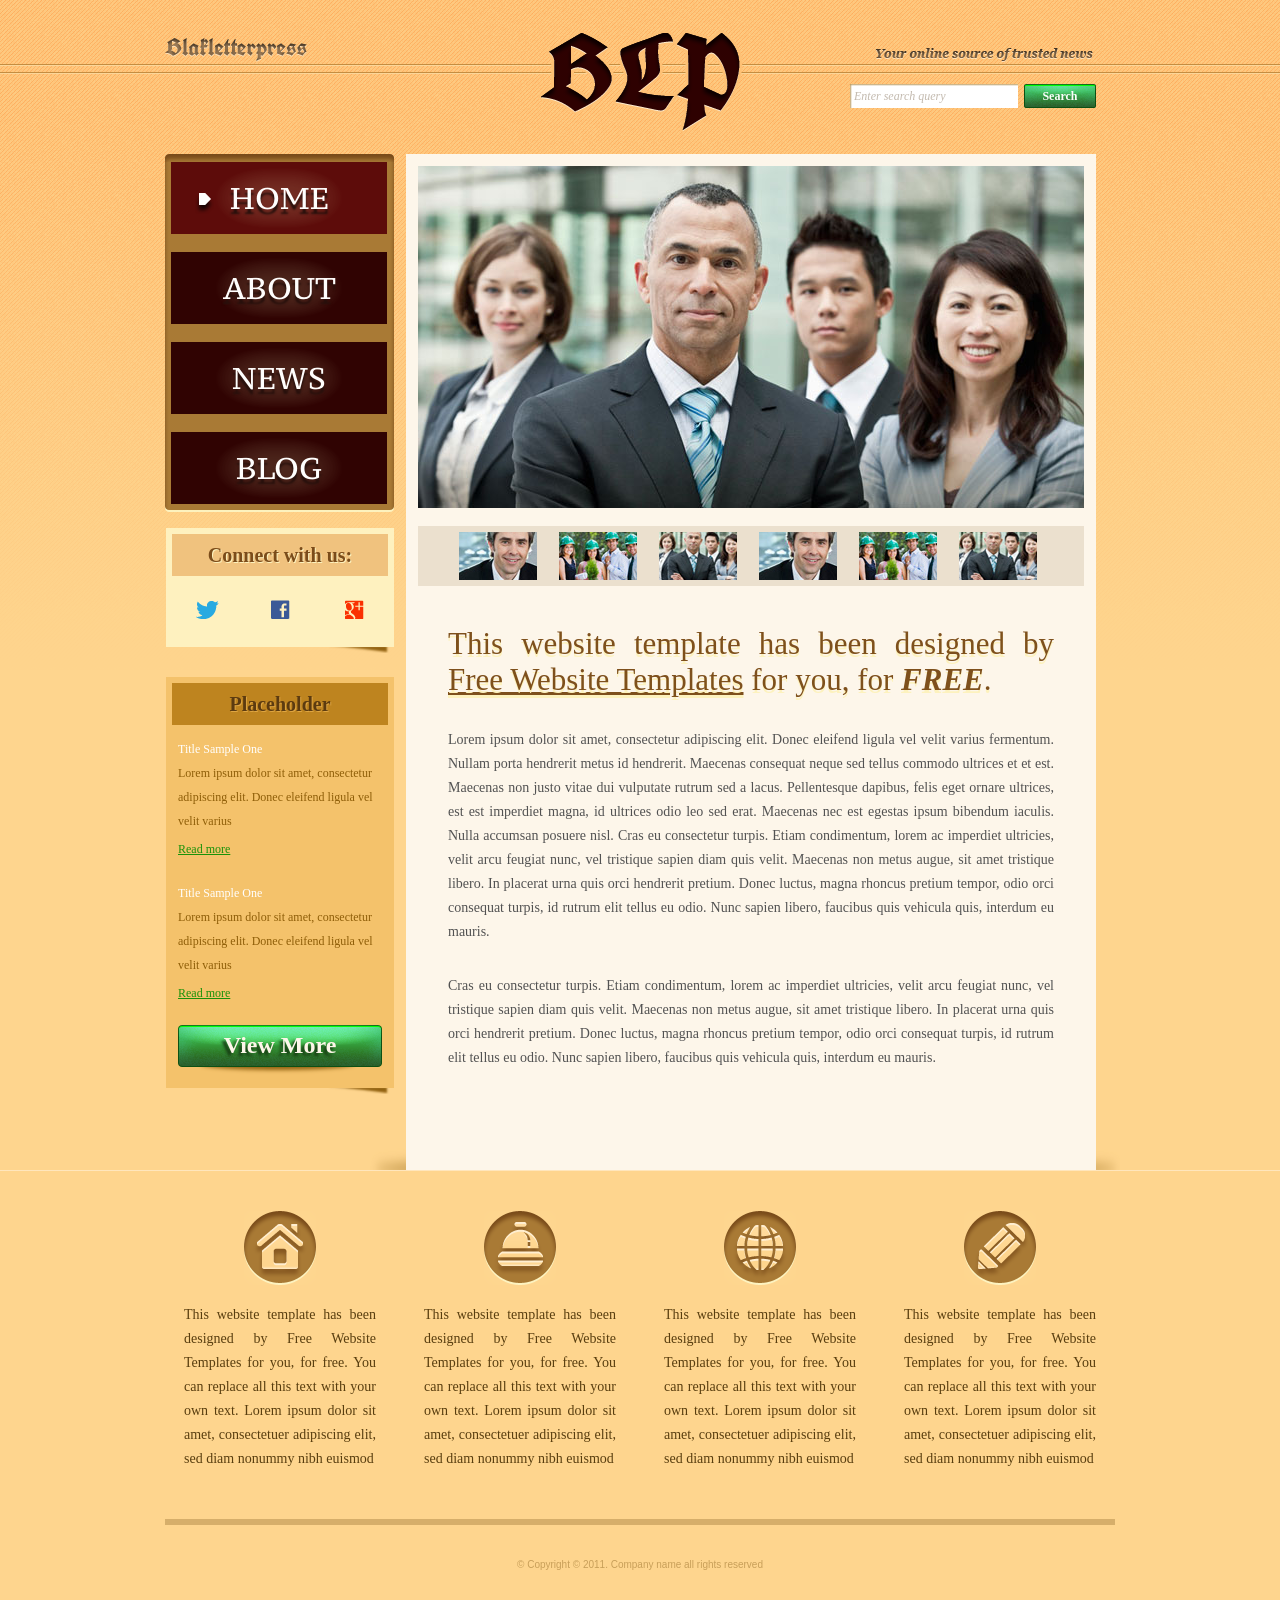
<file: index_new.html>
<!DOCTYPE html>
<!-- Website template by freewebsitetemplates.com - Refactored with HTML5 Semantic & SEO -->
<html lang="vi">

<head>
	<meta charset="UTF-8">
	<meta name="viewport" content="width=device-width, initial-scale=1.0">
	<title>Blakletterpress - Mẫu Giao Diện Website Cổ Điển & Chuẩn SEO</title>

	<!-- Meta Tags cho SEO cơ bản -->
	<meta name="description"
		content="Blakletterpress - Giao diện website cổ điển miễn phí được tối ưu hóa với các thẻ ngữ nghĩa HTML5, cấu trúc chuẩn SEO, thân thiện với các công cụ tìm kiếm.">
	<meta name="keywords"
		content="Blakletterpress, mẫu website đẹp, thiết kế web cổ điển, HTML5 semantic, SEO web, free website template">
	<meta name="author" content="Free Website Templates">
	<meta name="robots" content="index, follow">
	<link rel="canonical" href="index_new.html">

	<!-- Open Graph Metadata hỗ trợ chia sẻ mạng xã hội -->
	<meta property="og:title" content="Blakletterpress - Mẫu Giao Diện Website Cổ Điển & Chuẩn SEO">
	<meta property="og:description"
		content="Khám phá mẫu website miễn phí với thiết kế cổ điển sang trọng, bố cục hài hòa và mã nguồn HTML5 tối ưu.">
	<meta property="og:type" content="website">
	<meta property="og:image" content="images/team-large.jpg">

	<link rel="stylesheet" href="css/style.css" type="text/css">
	<style>
		/* Đảm bảo tương thích CSS cho thẻ ngữ nghĩa mới mà không làm vỡ layout gốc */
		#main article.body {
			padding: 0 30px;
		}
	</style>
</head>

<body>
	<div id="page">
		<!-- Semantic Header: Thay cho div#header -->
		<header id="header">
			<div id="motto">
				<a href="index_new.html" class="sitename">
					<img src="images/blakletterpress.png" height="24" width="142"
						alt="Thương hiệu Blakletterpress - Trang chủ">
				</a>
				<p>
					<img src="images/header-text.png" height="14" width="218"
						alt="Nguồn tin tức đáng tin cậy của bạn trên trực tuyến">
				</p>
			</div>
			<div id="logo">
				<a href="index_new.html">
					<img src="images/logo.png" alt="Biểu trưng logo chính thức của Blakletterpress">
				</a>
			</div>
			<div id="searchbar">
				<form action="#" method="post" role="search" aria-label="Tìm kiếm trên website">
					<input type="text" value="Enter search query" class="txtfield" aria-label="Nhập từ khóa tìm kiếm"
						onBlur="javascript:if(this.value==''){this.value=this.defaultValue;}"
						onFocus="javascript:if(this.value==this.defaultValue){this.value='';}">
					<input type="submit" value="Search" class="btn" aria-label="Nút gửi tìm kiếm">
				</form>
			</div>
		</header>

		<div id="contents">
			<!-- Semantic Main: Khu vực nội dung trọng tâm của trang thay cho div#main -->
			<main id="main">
				<!-- Semantic Section cho thư viện ảnh nổi bật thay cho div#gallery -->
				<section id="gallery" aria-label="Thư viện hình ảnh nổi bật">
					<div>
						<img src="images/team-large.jpg" alt="Đội ngũ sáng lập và chuyên gia Blakletterpress">
					</div>
					<ul>
						<li>
							<img src="images/smiling.jpg" alt="Chuyên viên tư vấn khách hàng">
						</li>
						<li>
							<img src="images/ecofriends.jpg" alt="Dự án đối tác môi trường sinh thái">
						</li>
						<li>
							<img src="images/team.jpg" alt="Nhóm phát triển kỹ thuật">
						</li>
						<li>
							<img src="images/smiling.jpg" alt="Đội ngũ hỗ trợ trực tuyến">
						</li>
						<li>
							<img src="images/ecofriends.jpg" alt="Các hoạt động cộng đồng bền vững">
						</li>
						<li>
							<img src="images/team.jpg" alt="Buổi thảo luận giải pháp công nghệ">
						</li>
					</ul>
				</section>

				<!-- Semantic Article: Bài viết chính có nội dung độc lập, thay cho div.body -->
				<article class="body">
					<h1>This website template has been designed by <a href="http://www.freewebsitetemplates.com/"
							rel="noopener noreferrer">Free Website Templates</a> for you, for <em>free</em>.</h1>
					<p>
						Lorem ipsum dolor sit amet, consectetur adipiscing elit. Donec eleifend ligula vel velit varius
						fermentum. Nullam porta hendrerit metus id hendrerit. Maecenas consequat neque sed tellus
						commodo ultrices et et est. Maecenas non justo vitae dui vulputate rutrum sed a lacus.
						Pellentesque dapibus, felis eget ornare ultrices, est est imperdiet magna, id ultrices odio leo
						sed erat. Maecenas nec est egestas ipsum bibendum iaculis. Nulla accumsan posuere nisl. Cras eu
						consectetur turpis. Etiam condimentum, lorem ac imperdiet ultricies, velit arcu feugiat nunc,
						vel tristique sapien diam quis velit. Maecenas non metus augue, sit amet tristique libero. In
						placerat urna quis orci hendrerit pretium. Donec luctus, magna rhoncus pretium tempor, odio orci
						consequat turpis, id rutrum elit tellus eu odio. Nunc sapien libero, faucibus quis vehicula
						quis, interdum eu mauris.
					</p>
					<p>
						Cras eu consectetur turpis. Etiam condimentum, lorem ac imperdiet ultricies, velit arcu feugiat
						nunc, vel tristique sapien diam quis velit. Maecenas non metus augue, sit amet tristique libero.
						In placerat urna quis orci hendrerit pretium. Donec luctus, magna rhoncus pretium tempor, odio
						orci consequat turpis, id rutrum elit tellus eu odio. Nunc sapien libero, faucibus quis vehicula
						quis, interdum eu mauris.
					</p>
				</article>
			</main>

			<!-- Semantic Aside: Cột phụ bên sườn thay cho div#sidebar -->
			<aside id="sidebar">
				<!-- Semantic Nav: Thanh điều hướng trang thay cho div#navigation -->
				<nav id="navigation" aria-label="Thanh điều hướng chính">
					<div>
						<ul>
							<li class="selected">
								<a href="index_new.html">Home</a>
							</li>
							<li>
								<a href="about.html">About</a>
							</li>
							<li>
								<a href="news.html">News</a>
							</li>
							<li>
								<a href="blog.html">Blog</a>
							</li>
						</ul>
					</div>
				</nav>

				<div class="section">
					<!-- Semantic Section: Khối liên kết mạng xã hội thay cho div#connect -->
					<section id="connect" aria-labelledby="heading-connect">
						<h2 id="heading-connect">Connect with us:</h2>
						<a href="http://freewebsitetemplates.com/go/twitter/" target="_blank" rel="noopener noreferrer"
							class="twitter" aria-label="Theo dõi Twitter"></a>
						<a href="http://freewebsitetemplates.com/go/facebook/" target="_blank" rel="noopener noreferrer"
							class="facebook" aria-label="Theo dõi Facebook"></a>
						<a href="http://freewebsitetemplates.com/go/googleplus/" target="_blank"
							rel="noopener noreferrer" class="googleplus" aria-label="Theo dõi Google Plus"></a>
					</section>
				</div>

				<div class="section">
					<!-- Semantic Section: Khối bài viết nổi bật thay cho div#posts -->
					<section id="posts" aria-labelledby="heading-posts">
						<h2 id="heading-posts">Placeholder</h2>
						<ul>
							<li>
								<h5>Title Sample One</h5>
								<p>
									Lorem ipsum dolor sit amet, consectetur adipiscing elit. Donec eleifend ligula vel
									velit varius
								</p>
								<a href="news.html" class="more">Read more</a>
							</li>
							<li>
								<h5>Title Sample One</h5>
								<p>
									Lorem ipsum dolor sit amet, consectetur adipiscing elit. Donec eleifend ligula vel
									velit varius
								</p>
								<a href="news.html" class="more">Read more</a>
							</li>
						</ul>
						<a href="news.html" class="btn2">View More</a>
					</section>
				</div>
			</aside>
		</div>

		<!-- Semantic Footer: Chân trang thay cho div#footer -->
		<footer id="footer">
			<div>
				<ul id="featured">
					<li>
						<a href="index_new.html" class="home" aria-label="Trang chủ dịch vụ"></a>
						<p>
							This website template has been designed by Free Website Templates for you, for free. You can
							replace all this text with your own text. Lorem ipsum dolor sit amet, consectetuer
							adipiscing elit, sed diam nonummy nibh euismod
						</p>
					</li>
					<li>
						<a href="index_new.html" class="bell" aria-label="Thông báo sự kiện"></a>
						<p>
							This website template has been designed by Free Website Templates for you, for free. You can
							replace all this text with your own text. Lorem ipsum dolor sit amet, consectetuer
							adipiscing elit, sed diam nonummy nibh euismod
						</p>
					</li>
					<li>
						<a href="index_new.html" class="globe" aria-label="Mạng lưới quốc tế"></a>
						<p>
							This website template has been designed by Free Website Templates for you, for free. You can
							replace all this text with your own text. Lorem ipsum dolor sit amet, consectetuer
							adipiscing elit, sed diam nonummy nibh euismod
						</p>
					</li>
					<li>
						<a href="index_new.html" class="pencil" aria-label="Biên tập sáng tạo"></a>
						<p>
							This website template has been designed by Free Website Templates for you, for free. You can
							replace all this text with your own text. Lorem ipsum dolor sit amet, consectetuer
							adipiscing elit, sed diam nonummy nibh euismod
						</p>
					</li>
				</ul>
				<p id="footnote">
					&copy; Copyright &copy; 2011. Company name all rights reserved
				</p>
			</div>
		</footer>
	</div>
</body>

</html>
</file>
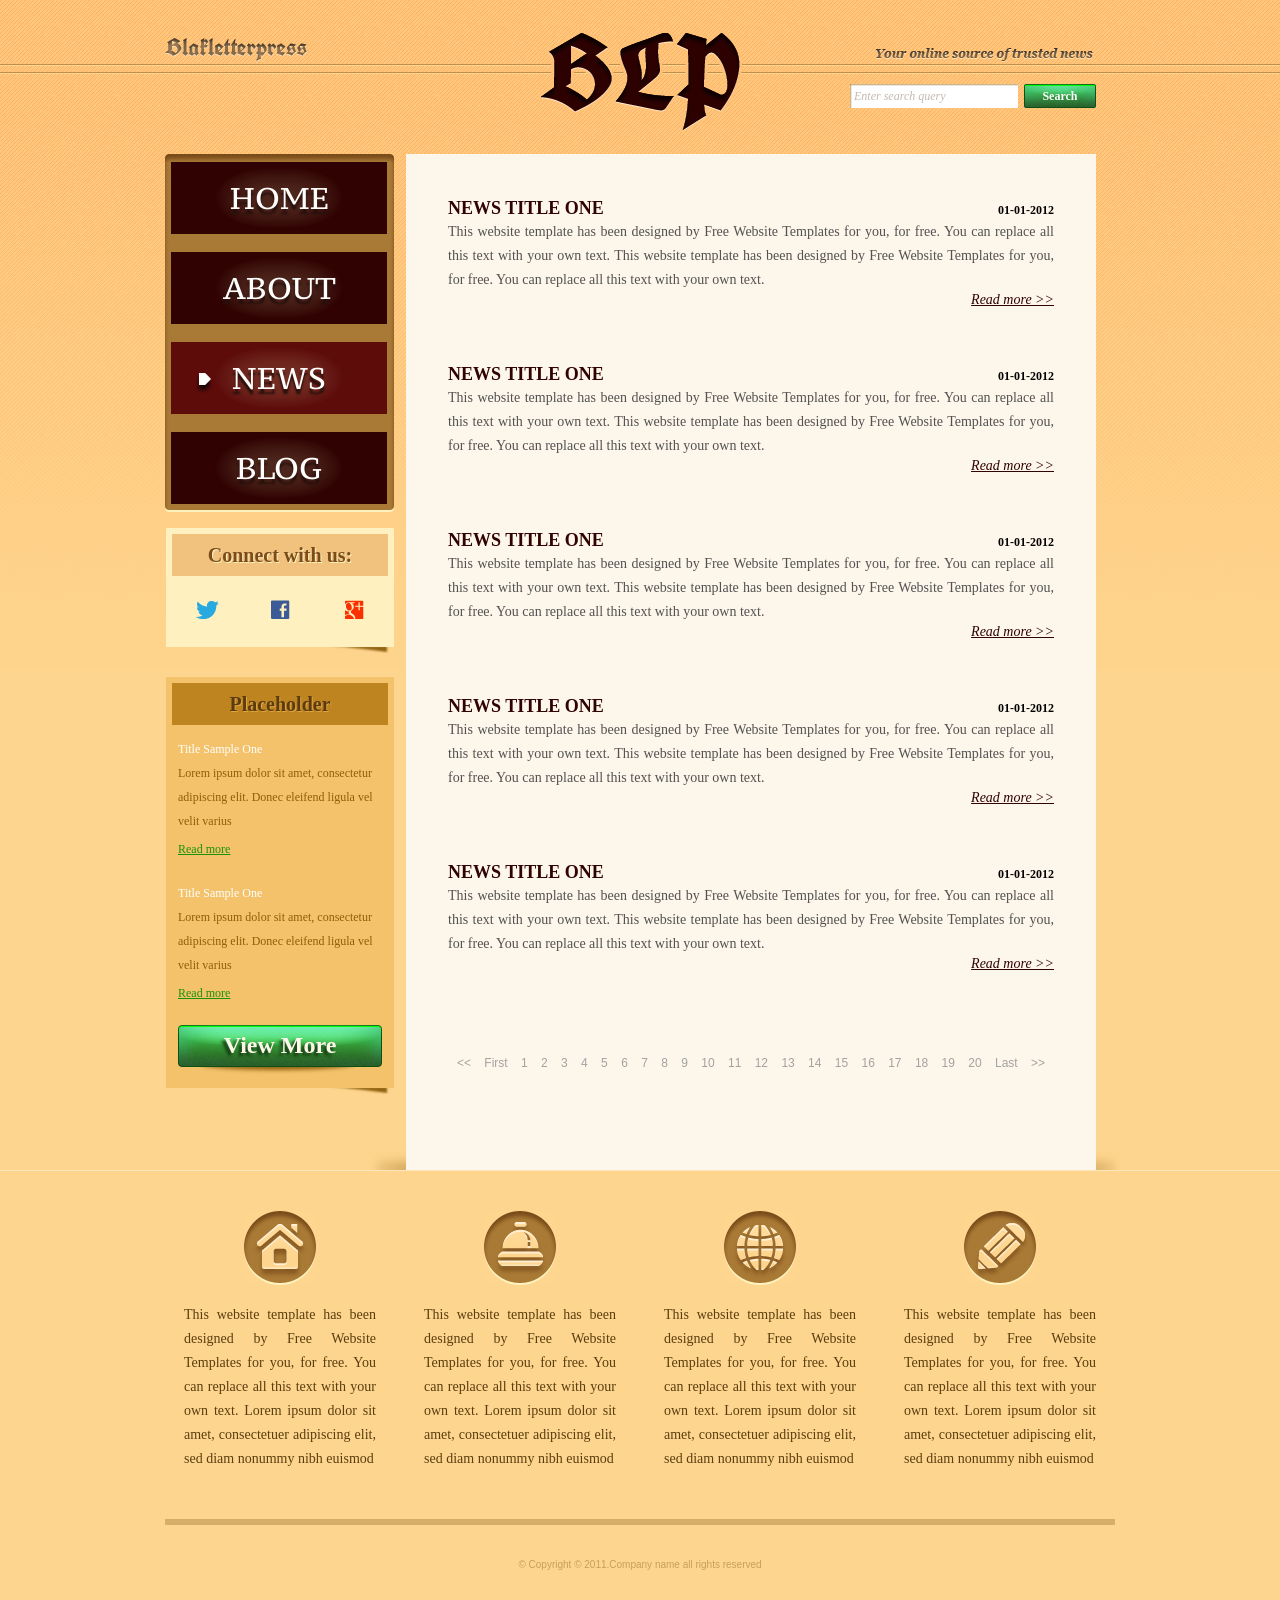
<file: news.html>
<!DOCTYPE html>
<!-- Website template by freewebsitetemplates.com -->
<html>
<head>
	<meta charset="UTF-8">
	<title>News - Blakletterpress Website Template</title>
	<link rel="stylesheet" href="css/style.css" type="text/css">
</head>
<body>
	<div id="page">
		<div id="header">
			<div id="motto">
				<a href="index.html" class="sitename"><img src="images/blakletterpress.png" height="24" width="142" alt="SiteName"></a>
				<p>
					<img src="images/header-text.png" height="14" width="218" alt="Text">
				</p>
			</div>
			<div id="logo">
				<a href="index.html"><img src="images/logo.png" alt="LOGO"></a>
			</div>
			<div id="searchbar">
				<form action="#" method="post">
					<input type="text" value="Enter search query" class="txtfield" onBlur="javascript:if(this.value==''){this.value=this.defaultValue;}" onFocus="javascript:if(this.value==this.defaultValue){this.value='';}">
					<input type="submit" value="Search" class="btn">
				</form>
			</div>
		</div>
		<div id="contents">
			<div id="main">
				<div class="body">
					<ul id="list">
						<li>
							<span class="time">01-01-2012</span>
							<h3>NEWS TITLE ONE</h3>
							<p>
								This website template has been designed by Free Website Templates for you, for free. You can replace all this text with your own text. This website template has been designed by Free Website Templates for you, for free. You can replace all this text with your own text.
							</p>
							<a href="news.html" class="more">Read more >></a>
						</li>
						<li>
							<span class="time">01-01-2012</span>
							<h3>NEWS TITLE ONE</h3>
							<p>
								This website template has been designed by Free Website Templates for you, for free. You can replace all this text with your own text. This website template has been designed by Free Website Templates for you, for free. You can replace all this text with your own text.
							</p>
							<a href="news.html" class="more">Read more >></a>
						</li>
						<li>
							<span class="time">01-01-2012</span>
							<h3>NEWS TITLE ONE</h3>
							<p>
								This website template has been designed by Free Website Templates for you, for free. You can replace all this text with your own text. This website template has been designed by Free Website Templates for you, for free. You can replace all this text with your own text.
							</p>
							<a href="news.html" class="more">Read more >></a>
						</li>
						<li>
							<span class="time">01-01-2012</span>
							<h3>NEWS TITLE ONE</h3>
							<p>
								This website template has been designed by Free Website Templates for you, for free. You can replace all this text with your own text. This website template has been designed by Free Website Templates for you, for free. You can replace all this text with your own text.
							</p>
							<a href="news.html" class="more">Read more >></a>
						</li>
						<li>
							<span class="time">01-01-2012</span>
							<h3>NEWS TITLE ONE</h3>
							<p>
								This website template has been designed by Free Website Templates for you, for free. You can replace all this text with your own text. This website template has been designed by Free Website Templates for you, for free. You can replace all this text with your own text.
							</p>
							<a href="news.html" class="more">Read more >></a>
						</li>
					</ul>
					<div id="pagination">
						<a href="news.html">&lt;&lt;</a> <a href="news.html">First</a> <a href="news.html">1</a> <a href="news.html">2</a> <a href="news.html">3</a> <a href="news.html">4</a> <a href="news.html">5</a> <a href="news.html">6</a> <a href="news.html">7</a> <a href="news.html">8</a> <a href="news.html">9</a> <a href="news.html">10</a> <a href="news.html">11</a> <a href="news.html">12</a> <a href="news.html">13</a> <a href="news.html">14</a> <a href="news.html">15</a> <a href="news.html">16</a> <a href="news.html">17</a> <a href="news.html">18</a> <a href="news.html">19</a> <a href="news.html">20</a> <a href="news.html">Last</a> <a href="news.html">&gt;&gt;</a>
					</div>
				</div>
			</div>
			<div id="sidebar">
				<div id="navigation">
					<div>
						<ul>
							<li>
								<a href="index.html">Home</a>
							</li>
							<li>
								<a href="about.html">About</a>
							</li>
							<li class="selected">
								<a href="news.html">News</a>
							</li>
							<li>
								<a href="blog.html">Blog</a>
							</li>
						</ul>
					</div>
				</div>
				<div class="section">
					<div id="connect">
						<h2>Connect with us:</h2>
						<a href="http://freewebsitetemplates.com/go/twitter/" target="_blank" class="twitter"></a> <a href="http://freewebsitetemplates.com/go/facebook/" target="_blank" class="facebook"></a> <a href="http://freewebsitetemplates.com/go/googleplus/" target="_blank" class="googleplus"></a>
					</div>
				</div>
				<div class="section">
					<div id="posts">
						<h2>Placeholder</h2>
						<ul>
							<li>
								<h5>Title Sample One</h5>
								<p>
									Lorem ipsum dolor sit amet, consectetur adipiscing elit. Donec eleifend ligula vel velit varius
								</p>
								<a href="news.html" class="more">Read more</a>
							</li>
							<li>
								<h5>Title Sample One</h5>
								<p>
									Lorem ipsum dolor sit amet, consectetur adipiscing elit. Donec eleifend ligula vel velit varius
								</p>
								<a href="news.html" class="more">Read more</a>
							</li>
						</ul>
						<a href="news.html" class="btn2">View More</a>
					</div>
				</div>
			</div>
		</div>
		<div id="footer">
			<div>
				<ul id="featured">
					<li>
						<a href="index.html" class="home"></a>
						<p>
							This website template has been designed by Free Website Templates for you, for free. You can replace all this text with your own text. Lorem ipsum dolor sit amet, consectetuer adipiscing elit, sed diam nonummy nibh euismod
						</p>
					</li>
					<li>
						<a href="index.html" class="bell"></a>
						<p>
							This website template has been designed by Free Website Templates for you, for free. You can replace all this text with your own text. Lorem ipsum dolor sit amet, consectetuer adipiscing elit, sed diam nonummy nibh euismod
						</p>
					</li>
					<li>
						<a href="index.html" class="globe"></a>
						<p>
							This website template has been designed by Free Website Templates for you, for free. You can replace all this text with your own text. Lorem ipsum dolor sit amet, consectetuer adipiscing elit, sed diam nonummy nibh euismod
						</p>
					</li>
					<li>
						<a href="index.html" class="pencil"></a>
						<p>
							This website template has been designed by Free Website Templates for you, for free. You can replace all this text with your own text. Lorem ipsum dolor sit amet, consectetuer adipiscing elit, sed diam nonummy nibh euismod
						</p>
					</li>
				</ul>
				<p id="footnote">
					© Copyright © 2011.Company name all rights reserved
				</p>
			</div>
		</div>
	</div>
</body>
</html>
</file>
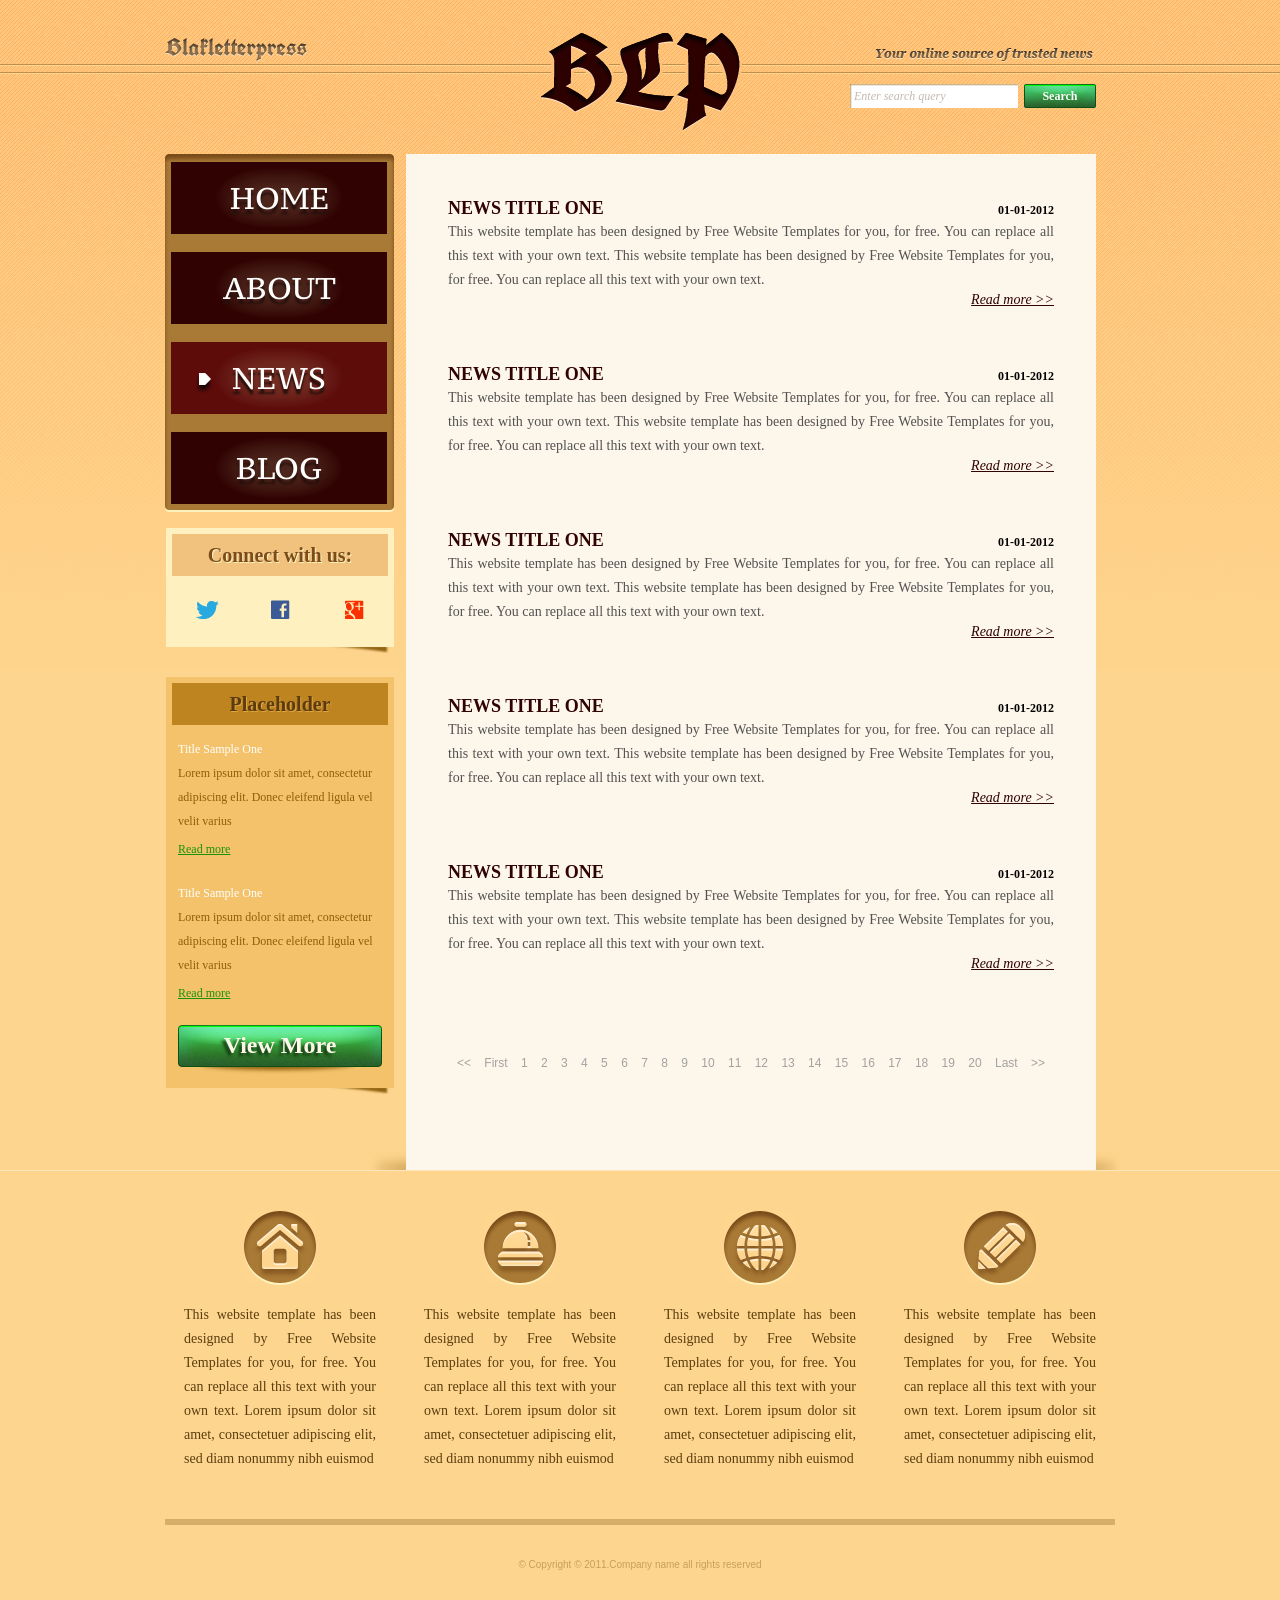
<file: news_wrong.html>
<!DOCTYPE html>
<!-- Website template by freewebsitetemplates.com -->
<html>
<head>
	<meta charset="UTF-8">
	<title>News - Blakletterpress Website Template</title>
	<link rel="stylesheet" href="css/style.css" type="text/css">
</head>
<body>
	<div id="page">
		<div id="header">
			<div id="motto">
				<a href="index.html" class="sitename"><img src="images/blakletterpress.png" height="24" width="142" alt="SiteName"></a>
				<p>
					<img src="images/header-text.png" height="14" width="218" alt="Text">
				</p>
			</div>
			<div id="logo">
				<a href="index.html"><img src="images/logo.png" alt="LOGO"></a>
			</div>
			<div id="searchbar">
				<form action="#" method="post">
					<input type="text" value="Enter search query" class="txtfield" onBlur="javascript:if(this.value==''){this.value=this.defaultValue;}" onFocus="javascript:if(this.value==this.defaultValue){this.value='';}">
					<input type="submit" value="Search" class="btn">
				</form>
			</div>
		</div>
		<div id="contents">
			<div id="main">
				<div class="body">
					<ul id="list">
						<li>
							<span class="time">01-01-2012</span>
							<h3>NEWS TITLE ONE</h3>
							<p>
								This website template has been designed by Free Website Templates for you, for free. You can replace all this text with your own text. This website template has been designed by Free Website Templates for you, for free. You can replace all this text with your own text.
							</p>
							<a href="news.html" class="more">Read more >></a>
						</li>
						<li>
							<span class="time">01-01-2012</span>
							<h3>NEWS TITLE ONE</h3>
							<p>
								This website template has been designed by Free Website Templates for you, for free. You can replace all this text with your own text. This website template has been designed by Free Website Templates for you, for free. You can replace all this text with your own text.
							</p>
							<a href="news.html" class="more">Read more >></a>
						</li>
						<li>
							<span class="time">01-01-2012</span>
							<h3>NEWS TITLE ONE</h3>
							<p>
								This website template has been designed by Free Website Templates for you, for free. You can replace all this text with your own text. This website template has been designed by Free Website Templates for you, for free. You can replace all this text with your own text.
							</p>
							<a href="news.html" class="more">Read more >></a>
						</li>
						<li>
							<span class="time">01-01-2012</span>
							<h3>NEWS TITLE ONE</h3>
							<p>
								This website template has been designed by Free Website Templates for you, for free. You can replace all this text with your own text. This website template has been designed by Free Website Templates for you, for free. You can replace all this text with your own text.
							</p>
							<a href="news.html" class="more">Read more >></a>
						</li>
						<li>
							<span class="time">01-01-2012</span>
							<h3>NEWS TITLE ONE</h3>
							<p>
								This website template has been designed by Free Website Templates for you, for free. You can replace all this text with your own text. This website template has been designed by Free Website Templates for you, for free. You can replace all this text with your own text.
							</p>
							<a href="news.html" class="more">Read more >></a>
						</li>
					</ul>
					<div id="pagination">
						<a href="news.html">&lt;&lt;</a> <a href="news.html">First</a> <a href="news.html">1</a> <a href="news.html">2</a> <a href="news.html">3</a> <a href="news.html">4</a> <a href="news.html">5</a> <a href="news.html">6</a> <a href="news.html">7</a> <a href="news.html">8</a> <a href="news.html">9</a> <a href="news.html">10</a> <a href="news.html">11</a> <a href="news.html">12</a> <a href="news.html">13</a> <a href="news.html">14</a> <a href="news.html">15</a> <a href="news.html">16</a> <a href="news.html">17</a> <a href="news.html">18</a> <a href="news.html">19</a> <a href="news.html">20</a> <a href="news.html">Last</a> <a href="news.html">&gt;&gt;</a>
					</div>
				</div>
			</div>
			<div id="sidebar">
				<div id="navigation">
					<div>
						<ul>
							<li>
								<a href="index.html">Home</a>
							</li>
							<li>
								<a href="about.html">About</a>
							</li>
							<li class="selected">
								<a href="news.html">News</a>
							</li>
							<li>
								<a href="blog.html">Blog</a>
							</li>
						</ul>
					</div>
				</div>
				<div class="section">
					<div id="connect">
						<h2>Connect with us:</h2>
						<a href="http://freewebsitetemplates.com/go/twitter/" target="_blank" class="twitter"></a> <a href="http://freewebsitetemplates.com/go/facebook/" target="_blank" class="facebook"></a> <a href="http://freewebsitetemplates.com/go/googleplus/" target="_blank" class="googleplus"></a>
					</div>
				</div>
				<div class="section">
					<div id="posts">
						<h2>Placeholder</h2>
						<ul>
							<li>
								<h5>Title Sample One</h5>
								<p>
									Lorem ipsum dolor sit amet, consectetur adipiscing elit. Donec eleifend ligula vel velit varius
								</p>
								<a href="news.html" class="more">Read more</a>
							</li>
							<li>
								<h5>Title Sample One</h5>
								<p>
									Lorem ipsum dolor sit amet, consectetur adipiscing elit. Donec eleifend ligula vel velit varius
								</p>
								<a href="news.html" class="more">Read more</a>
							</li>
						</ul>
						<a href="news.html" class="btn2">View More</a>
					</div>
				</div>
			</div>
		</div>
		<div id="footer">
			<div>
				<ul id="featured">
					<li>
						<a href="index.html" class="home"></a>
						<p>
							This website template has been designed by Free Website Templates for you, for free. You can replace all this text with your own text. Lorem ipsum dolor sit amet, consectetuer adipiscing elit, sed diam nonummy nibh euismod
						</p>
					</li>
					<li>
						<a href="index.html" class="bell"></a>
						<p>
							This website template has been designed by Free Website Templates for you, for free. You can replace all this text with your own text. Lorem ipsum dolor sit amet, consectetuer adipiscing elit, sed diam nonummy nibh euismod
						</p>
					</li>
					<li>
						<a href="index.html" class="globe"></a>
						<p>
							This website template has been designed by Free Website Templates for you, for free. You can replace all this text with your own text. Lorem ipsum dolor sit amet, consectetuer adipiscing elit, sed diam nonummy nibh euismod
						</p>
					</li>
					<li>
						<a href="index.html" class="pencil"></a>
						<p>
							This website template has been designed by Free Website Templates for you, for free. You can replace all this text with your own text. Lorem ipsum dolor sit amet, consectetuer adipiscing elit, sed diam nonummy nibh euismod
						</p>
					</li>
				</ul>
				<p id="footnote">
					© Copyright © 2011.Company name all rights reserved
				</p>
			</div>
		</div>
	</div>
</body>
</html>
</file>
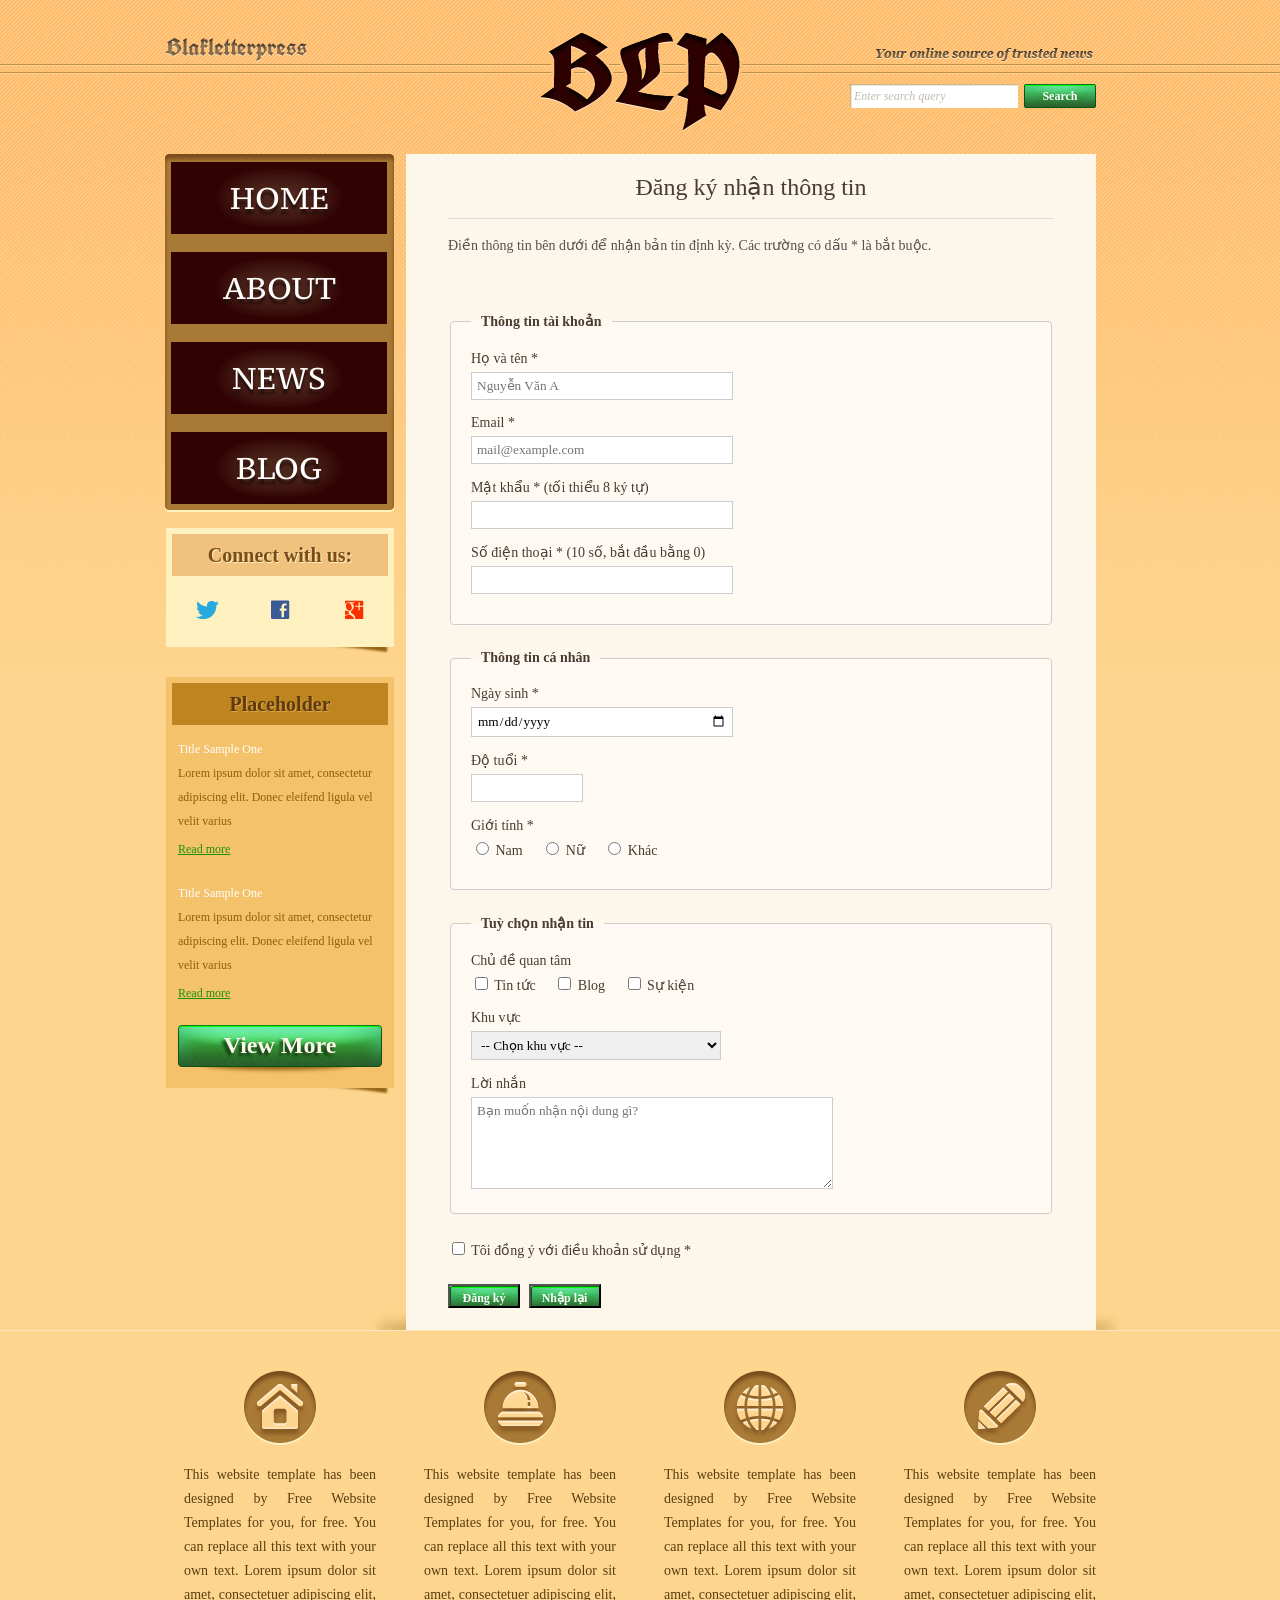
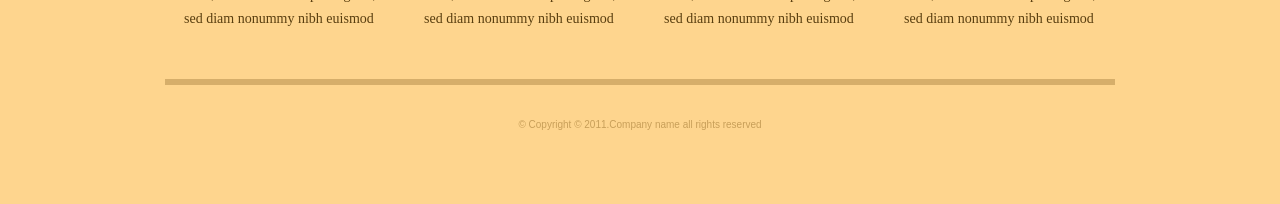
<file: register.html>
﻿<!DOCTYPE html>
<!-- Website template by freewebsitetemplates.com -->
<html>
<head>
	<meta charset="UTF-8">
	<title>Register - Blakletterpress Website Template</title>
	<link rel="stylesheet" href="css/style.css" type="text/css">
</head>
<body>
	<div id="page">
		<div id="header">
			<div id="motto">
				<a href="index.html" class="sitename"><img src="images/blakletterpress.png" height="24" width="142" alt="SiteName"></a>
				<p>
					<img src="images/header-text.png" height="14" width="218" alt="Text">
				</p>
			</div>
			<div id="logo">
				<a href="index.html"><img src="images/logo.png" alt="LOGO"></a>
			</div>
			<div id="searchbar">
				<form action="#" method="post">
					<input type="text" value="Enter search query" class="txtfield" onBlur="javascript:if(this.value==''){this.value=this.defaultValue;}" onFocus="javascript:if(this.value==this.defaultValue){this.value='';}">
					<input type="submit" value="Search" class="btn">
				</form>
			</div>
		</div>
		<div id="contents">
			<div id="main">
				<div class="body">
					<h2 style="font-size: 24px; color: #4a3c31; margin-bottom: 15px; font-weight: normal; border-bottom: 1px solid #ddd; padding-bottom: 10px;">Đăng ký nhận thông tin</h2>
					<p style="font-size: 14px; margin-bottom: 25px;">Điền thông tin bên dưới để nhận bản tin định kỳ. Các trường có dấu * là bắt buộc.</p>
                    
					<form action="#" method="post" style="color: #4a3c31; font-size: 14px;">
						<fieldset style="border: 1px solid #ccc; padding: 20px; margin-bottom: 25px; border-radius: 4px; background-color: rgba(255, 255, 255, 0.4);">
							<legend style="font-weight: bold; padding: 0 10px;">Thông tin tài khoản</legend>
							<label style="display: block; margin-bottom: 5px;">Họ và tên *</label>
							<input type="text" placeholder="Nguyễn Văn A" style="width: 250px; padding: 5px; margin-bottom: 15px; border: 1px solid #ccc; font-family: inherit;" required>
                            
							<label style="display: block; margin-bottom: 5px;">Email *</label>
							<input type="email" placeholder="mail@example.com" style="width: 250px; padding: 5px; margin-bottom: 15px; border: 1px solid #ccc; font-family: inherit;" required>
                            
							<label style="display: block; margin-bottom: 5px;">Mật khẩu * (tối thiểu 8 ký tự)</label>
							<input type="password" style="width: 250px; padding: 5px; margin-bottom: 15px; border: 1px solid #ccc; font-family: inherit;" minlength="8" required>
                            
							<label style="display: block; margin-bottom: 5px;">Số điện thoại * (10 số, bắt đầu bằng 0)</label>
							<input type="text" pattern="^0[0-9]{9}$" style="width: 250px; padding: 5px; margin-bottom: 10px; border: 1px solid #ccc; font-family: inherit;" required>
						</fieldset>

						<fieldset style="border: 1px solid #ccc; padding: 20px; margin-bottom: 25px; border-radius: 4px; background-color: rgba(255, 255, 255, 0.4);">
							<legend style="font-weight: bold; padding: 0 10px;">Thông tin cá nhân</legend>
							<label style="display: block; margin-bottom: 5px;">Ngày sinh *</label>
							<input type="date" style="width: 250px; padding: 5px; margin-bottom: 15px; border: 1px solid #ccc; font-family: inherit;" required>
                            
							<label style="display: block; margin-bottom: 5px;">Độ tuổi *</label>
							<input type="number" style="width: 100px; padding: 5px; margin-bottom: 15px; border: 1px solid #ccc; font-family: inherit;" min="1" required>
                            
							<label style="display: block; margin-bottom: 5px;">Giới tính *</label>
							<div style="margin-bottom: 10px;">
								<label style="margin-right: 15px;"><input type="radio" name="gender" value="nam" required> Nam</label>
								<label style="margin-right: 15px;"><input type="radio" name="gender" value="nu" required> Nữ</label>
								<label><input type="radio" name="gender" value="khac" required> Khác</label>
							</div>
						</fieldset>

						<fieldset style="border: 1px solid #ccc; padding: 20px; margin-bottom: 25px; border-radius: 4px; background-color: rgba(255, 255, 255, 0.4);">
							<legend style="font-weight: bold; padding: 0 10px;">Tuỳ chọn nhận tin</legend>
							<label style="display: block; margin-bottom: 5px;">Chủ đề quan tâm</label>
							<div style="margin-bottom: 15px;">
								<label style="margin-right: 15px;"><input type="checkbox" name="topic" value="news"> Tin tức</label>
								<label style="margin-right: 15px;"><input type="checkbox" name="topic" value="blog"> Blog</label>
								<label><input type="checkbox" name="topic" value="events"> Sự kiện</label>
							</div>
                            
							<label style="display: block; margin-bottom: 5px;">Khu vực</label>
							<select style="width: 250px; padding: 5px; margin-bottom: 15px; border: 1px solid #ccc; font-family: inherit;">
								<option>-- Chọn khu vực --</option>
								<option>Miền Bắc</option>
								<option>Miền Trung</option>
								<option>Miền Nam</option>
							</select>
                            
							<label style="display: block; margin-bottom: 5px;">Lời nhắn</label>
							<textarea placeholder="Bạn muốn nhận nội dung gì?" style="width: 350px; height: 80px; padding: 5px; border: 1px solid #ccc; font-family: inherit; resize: vertical;"></textarea>
						</fieldset>

						<div style="margin-bottom: 25px;">
							<label><input type="checkbox" required> Tôi đồng ý với điều khoản sử dụng *</label>
						</div>
                        
						<div>
							<input type="submit" value="Đăng ký" class="btn" style="cursor: pointer; margin-right: 5px;">
							<input type="reset" value="Nhập lại" class="btn" style="cursor: pointer;">
						</div>
					</form>
				</div>
			</div>
			<div id="sidebar">
				<div id="navigation">
					<div>
						<ul>
							<li>
								<a href="index.html">Home</a>
							</li>
							<li>
								<a href="about.html">About</a>
							</li>
							<li>
								<a href="news.html">News</a>
							</li>
							<li>
								<a href="blog.html">Blog</a>
							</li>
						</ul>
					</div>
				</div>
				<div class="section">
					<div id="connect">
						<h2>Connect with us:</h2>
						<a href="http://freewebsitetemplates.com/go/twitter/" target="_blank" class="twitter"></a> <a href="http://freewebsitetemplates.com/go/facebook/" target="_blank" class="facebook"></a> <a href="http://freewebsitetemplates.com/go/googleplus/" target="_blank" class="googleplus"></a>
					</div>
				</div>
				<div class="section">
					<div id="posts">
						<h2>Placeholder</h2>
						<ul>
							<li>
								<h5>Title Sample One</h5>
								<p>
									Lorem ipsum dolor sit amet, consectetur adipiscing elit. Donec eleifend ligula vel velit varius
								</p>
								<a href="news.html" class="more">Read more</a>
							</li>
							<li>
								<h5>Title Sample One</h5>
								<p>
									Lorem ipsum dolor sit amet, consectetur adipiscing elit. Donec eleifend ligula vel velit varius
								</p>
								<a href="news.html" class="more">Read more</a>
							</li>
						</ul>
						<a href="news.html" class="btn2">View More</a>
					</div>
				</div>
			</div>
		</div>
		<div id="footer">
			<div>
				<ul id="featured">
					<li>
						<a href="index.html" class="home"></a>
						<p>
							This website template has been designed by Free Website Templates for you, for free. You can replace all this text with your own text. Lorem ipsum dolor sit amet, consectetuer adipiscing elit, sed diam nonummy nibh euismod
						</p>
					</li>
					<li>
						<a href="index.html" class="bell"></a>
						<p>
							This website template has been designed by Free Website Templates for you, for free. You can replace all this text with your own text. Lorem ipsum dolor sit amet, consectetuer adipiscing elit, sed diam nonummy nibh euismod
						</p>
					</li>
					<li>
						<a href="index.html" class="globe"></a>
						<p>
							This website template has been designed by Free Website Templates for you, for free. You can replace all this text with your own text. Lorem ipsum dolor sit amet, consectetuer adipiscing elit, sed diam nonummy nibh euismod
						</p>
					</li>
					<li>
						<a href="index.html" class="pencil"></a>
						<p>
							This website template has been designed by Free Website Templates for you, for free. You can replace all this text with your own text. Lorem ipsum dolor sit amet, consectetuer adipiscing elit, sed diam nonummy nibh euismod
						</p>
					</li>
				</ul>
				<p id="footnote">
					© Copyright © 2011.Company name all rights reserved
				</p>
			</div>
		</div>
	</div>
</body>
</html>
</file>
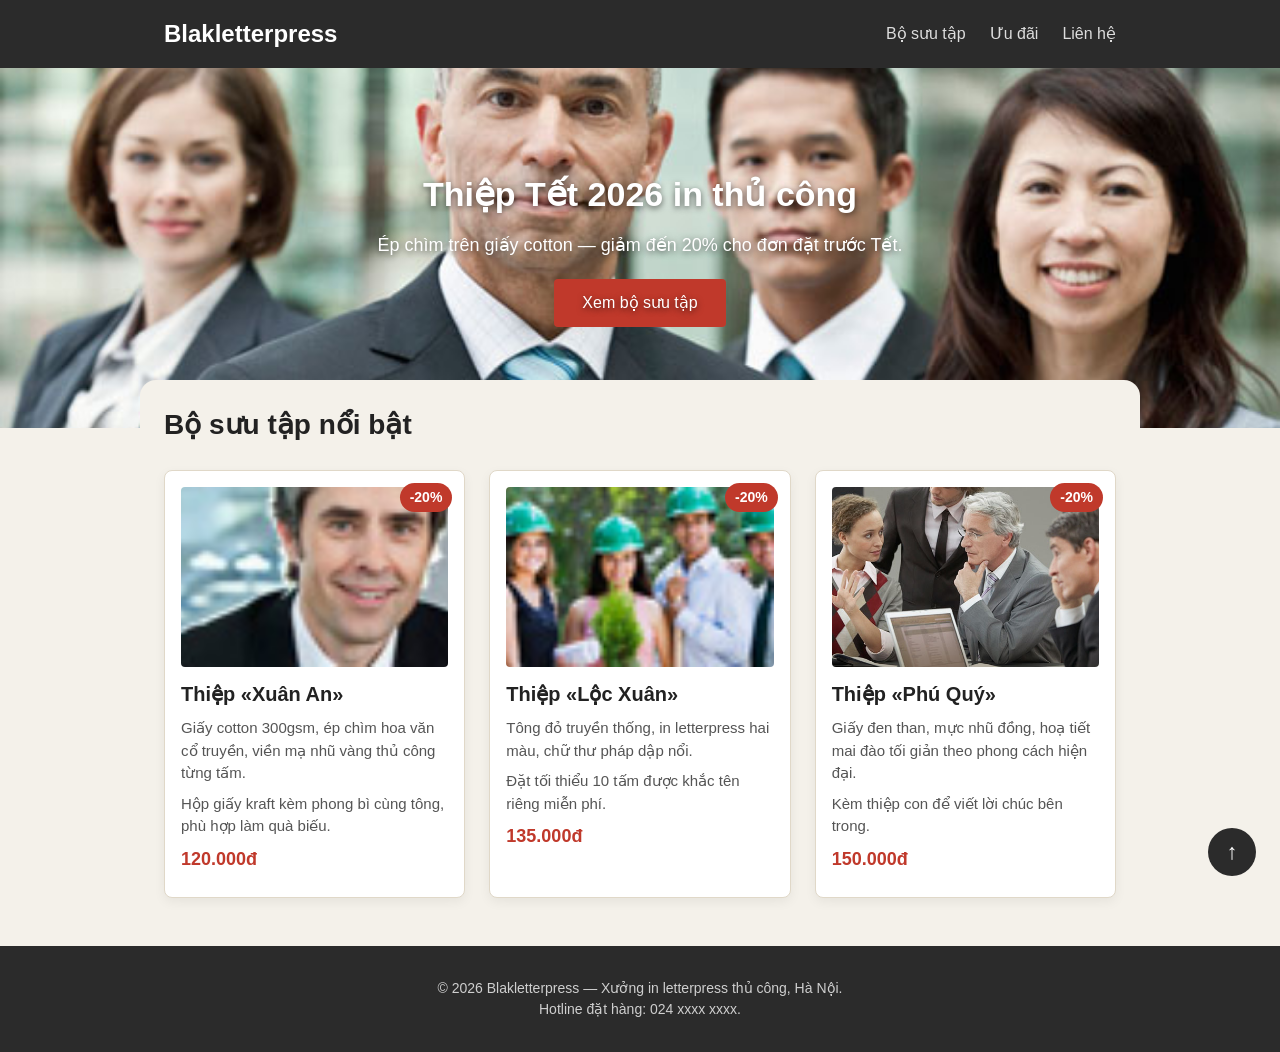
<file: Bai tap 1 Tim va sua loi CSS/trang.html>
<!DOCTYPE html>
<html lang="vi">
<head>
	<meta charset="UTF-8">
	<meta name="viewport" content="width=device-width, initial-scale=1.0">
	<title>Khuyến mãi thiệp Tết 2026 — Blakletterpress</title>
	<link rel="stylesheet" href="style-loi.css?v=2">
</head>
<body>
	<header class="site-header">
		<div class="header-inner">
			<a href="#" class="brand">Blakletterpress</a>
			<nav class="main-nav">
				<ul>
					<li><a href="#bo-suu-tap">Bộ sưu tập</a></li>
					<li><a href="#uu-dai">Ưu đãi</a></li>
					<li><a href="#lien-he">Liên hệ</a></li>
				</ul>
			</nav>
		</div>
	</header>

	<section class="hero">
		<img class="hero-bg" src="./images/team-large.jpg" alt="Xưởng in letterpress Blakletterpress">
		<div class="hero-overlay">
			<h1>Thiệp Tết 2026 in thủ công</h1>
			<p>Ép chìm trên giấy cotton — giảm đến 20% cho đơn đặt trước Tết.</p>
			<a href="#bo-suu-tap" class="hero-btn">Xem bộ sưu tập</a>
		</div>
	</section>

	<main>
		<section id="bo-suu-tap" class="products">
			<h2>Bộ sưu tập nổi bật</h2>
			<div class="card-list">

				<article class="card">
					<span class="badge">-20%</span>
					<img src="./images/smiling.jpg" alt="Thiệp Xuân An">
					<div class="card-body">
						<h3>Thiệp &laquo;Xuân An&raquo;</h3>
						<p>Giấy cotton 300gsm, ép chìm hoa văn cổ truyền, viền mạ nhũ vàng thủ công từng tấm.</p>
						<p>Hộp giấy kraft kèm phong bì cùng tông, phù hợp làm quà biếu.</p>
						<p class="price">120.000đ</p>
					</div>
				</article>

				<article class="card">
					<span class="badge">-20%</span>
					<img src="./images/ecofriends.jpg" alt="Thiệp Lộc Xuân">
					<div class="card-body">
						<h3>Thiệp &laquo;Lộc Xuân&raquo;</h3>
						<p>Tông đỏ truyền thống, in letterpress hai màu, chữ thư pháp dập nổi.</p>
						<p>Đặt tối thiểu 10 tấm được khắc tên riêng miễn phí.</p>
						<p class="price">135.000đ</p>
					</div>
				</article>

				<article class="card">
					<span class="badge">-20%</span>
					<img src="./images/meeting.jpg" alt="Thiệp Phú Quý">
					<div class="card-body">
						<h3>Thiệp &laquo;Phú Quý&raquo;</h3>
						<p>Giấy đen than, mực nhũ đồng, hoạ tiết mai đào tối giản theo phong cách hiện đại.</p>
						<p>Kèm thiệp con để viết lời chúc bên trong.</p>
						<p class="price">150.000đ</p>
					</div>
				</article>

			</div>
		</section>
	</main>

	<a href="#" class="back-to-top" aria-label="Lên đầu trang">↑</a>

	<footer id="lien-he" class="site-footer">
		<p>© 2026 Blakletterpress — Xưởng in letterpress thủ công, Hà Nội.</p>
		<p>Hotline đặt hàng: 024&nbsp;xxxx&nbsp;xxxx.</p>
	</footer>
</body>
</html>
</file>
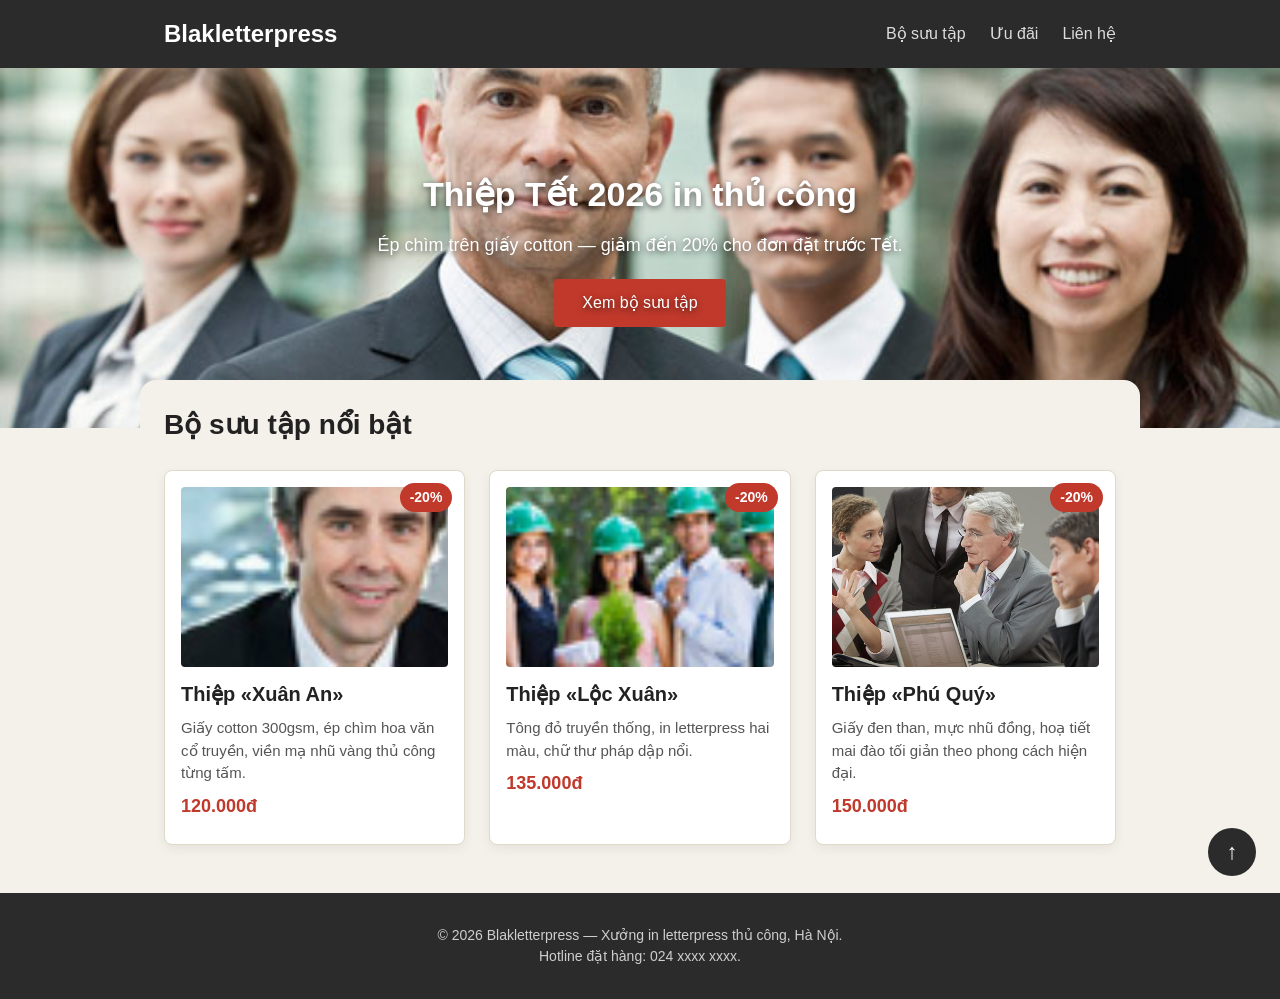
<file: Bai tap 2 Tim va sua loi CSS/trang.html>
<!DOCTYPE html>
<html lang="vi">
<head>
	<meta charset="UTF-8">
	<meta name="viewport" content="width=device-width, initial-scale=1.0">
	<title>Khuyến mãi thiệp Tết 2026 — Blakletterpress</title>
	<link rel="stylesheet" href="style-loi.css?v=2">
</head>
<body>
	<div class="page">
		<header class="site-header">
			<div class="header-inner">
				<a href="#" class="brand">Blakletterpress</a>
				<nav class="main-nav">
					<ul>
						<li><a href="#bo-suu-tap">Bộ sưu tập</a></li>
						<li><a href="#uu-dai">Ưu đãi</a></li>
						<li><a href="#lien-he">Liên hệ</a></li>
					</ul>
				</nav>
			</div>
		</header>

		<section class="hero">
			<img class="hero-bg" src="./images/team-large.jpg" alt="Xưởng in letterpress Blakletterpress">
			<div class="hero-overlay">
				<h1>Thiệp Tết 2026 in thủ công</h1>
				<p>Ép chìm trên giấy cotton — giảm đến 20% cho đơn đặt trước Tết.</p>
				<a href="#bo-suu-tap" class="hero-btn">Xem bộ sưu tập</a>
			</div>
		</section>

		<main>
			<section id="bo-suu-tap" class="products">
				<h2>Bộ sưu tập nổi bật</h2>
				<div class="card-list">

					<article class="card">
						<span class="badge">-20%</span>
						<img src="./images/smiling.jpg" alt="Thiệp Xuân An">
						<div class="card-body">
							<h3>Thiệp &laquo;Xuân An&raquo;</h3>
							<p>Giấy cotton 300gsm, ép chìm hoa văn cổ truyền, viền mạ nhũ vàng thủ công từng tấm.</p>
							<p class="price">120.000đ</p>
						</div>
					</article>

					<article class="card">
						<span class="badge">-20%</span>
						<img src="./images/ecofriends.jpg" alt="Thiệp Lộc Xuân">
						<div class="card-body">
							<h3>Thiệp &laquo;Lộc Xuân&raquo;</h3>
							<p>Tông đỏ truyền thống, in letterpress hai màu, chữ thư pháp dập nổi.</p>
							<p class="price">135.000đ</p>
						</div>
					</article>

					<article class="card">
						<span class="badge">-20%</span>
						<img src="./images/meeting.jpg" alt="Thiệp Phú Quý">
						<div class="card-body">
							<h3>Thiệp &laquo;Phú Quý&raquo;</h3>
							<p>Giấy đen than, mực nhũ đồng, hoạ tiết mai đào tối giản theo phong cách hiện đại.</p>
							<p class="price">150.000đ</p>
						</div>
					</article>

				</div>
			</section>
		</main>

		<a href="#" class="back-to-top" aria-label="Lên đầu trang">↑</a>

		<footer id="lien-he" class="site-footer">
			<p>© 2026 Blakletterpress — Xưởng in letterpress thủ công, Hà Nội.</p>
			<p>Hotline đặt hàng: 024&nbsp;xxxx&nbsp;xxxx.</p>
		</footer>
	</div>
</body>
</html>
</file>
<file: css/style.css>
/* Website template by freewebsitetemplates.com */
@font-face {
	font-family: 'PTSerif-Caption';
	src: url('../fonts/PT_Serif-Caption-Web-Regular.eot');
	src: local('☺'), url('../fonts/PT_Serif-Caption-Web-Regular.woff') format('woff'), url('../fonts/PT_Serif-Caption-Web-Regular.ttf') format('truetype'), url('../fonts/PT_Serif-Caption-Web-Regular.svg') format('svg');
	font-weight: normal;
	font-style: normal;
}
@font-face {
	font-family: 'UnifrakturCook-Bold';
	src: url('../fonts/UnifrakturCook-Bold.eot');
	src: local('☺'), url('../fonts/UnifrakturCook-Bold.woff') format('woff'), url('../fonts/UnifrakturCook-Bold.ttf') format('truetype'), url('../fonts/UnifrakturCook-Bold.svg') format('svg');
	font-weight: normal;
	font-style: normal;
}
body {
	background: #fed58e url(../images/bg-body.png) repeat-x left top;
	font-family: Georgia, "Times New Roman", Times, serif;
	margin: 0;
}
#background {
}
#page {
	width: 960px;
	margin: 0 auto;
}
img {
	border: 0;
}
/*------------------------------ SPRITES ------------------------------*/
.btn, .btn2, #searchbar form input.txtfield, #navigation li, #navigation li a:hover, #navigation li.selected a {
	background: url(../images/interface.png) no-repeat;
}
#navigation, #navigation > div, #navigation ul {
	background-image: url(../images/bg-navigation.png);
	background-repeat: no-repeat;
}
#connect > a, #featured li > a {
	background: url(../images/icons.png) no-repeat;
}
.btn {
	background-position: -178px 0;
	color: #fcfefc;
	cursor: pointer;
	font-family: Georgia, "Times New Roman", Times, serif;
	font-size: 12px;
	font-weight: bold;
	height: 24px;
	line-height: 24px;
	width: 72px;
	padding: 0 0 4px;
	text-align: center;
}
.btn:hover {
	background-position: -260px 0;
}
.btn2 {
	background-position: 0 -32px;
	display: block;
	color: #fdf6ea;
	font-family: Georgia, "Times New Roman", Times, serif;
	font-size: 24px;
	font-weight: bold;
	height: 51px;
	line-height: 40px;
	width: 204px;
	text-align: center;
	text-decoration: none;
	text-shadow: -3px 3px 3px #173c13;
}
.btn2:hover {
	background-position: -216px -31px;
}
/*------------------------------ HEADER ------------------------------*/
#header {
	height: 106px;
	padding: 24px 0;
	text-align: center;
	position: relative
}
/** motto **/
#motto {
	text-align: right;
	padding: 13px 27px 15px 0;
}
a.sitename {
	float: left;
	display: inline-block;
	font-family: "UnifrakturCook-Bold";
	font-size: 24px;
	height: 24px;
	margin-left: 5px;
}
#motto p {
	display: inline-block;
	height: 24px;
	line-height: 24px;
	margin: 8px 0 0;
}
/** Logo **/
#logo {
	display: inline-block;
	position: absolute;
	left: 360px;
	top: 24px;
}
/** Searchbar **/
#searchbar {
	padding: 0 24px 15px 0;
	text-align: right;
}
#searchbar form {
	display: inline-block;
*float: right; /** Needed for IE7 **/
}
#searchbar form input {
	float: left;
	border: 0;
	margin: 0;
}
#searchbar input.txtfield {
	background-position: 0 0;
	color: #c3baaf;
	font-family: Georgia, "Times New Roman", Times, serif;
	font-size: 12px;
	font-style: italic;
	height: 24px;
	line-height: 24px;
	width: 160px;
	margin: 0 6px 0 0;
	padding: 0 4px;
}
/*------------------------------ CONTENTS ------------------------------*/
#contents {
	background: url(../images/content-shadow.png) no-repeat right bottom;
*display: inline-block; /** Needed for IE7 **/
}
#contents:after {
	clear:both;
	content:"";
	display:block;
	height:0;
	line-height:0;
	visibility:hidden;
}
#contents h1 {
	color: #7e501c;
	font-size: 31px;
	font-weight: normal;
	margin: 0 0 30px;
	text-align: justify;
	text-shadow: 0 3px #fdf2be;
}
#contents h1 a {
	color: #7e501c;
}
#contents h1 em {
	font-weight: bold;
	text-transform: uppercase;
}
#contents h2 {
	font-size: 20px;
	line-height: 42px;
	margin: 0 0 24px;
	text-align: center;
}
#contents h3 {
	color: #300302;
	font-size: 18px;
	line-height: 24px;
	margin: 0 0 0;
	text-transform: uppercase;
}
#contents h4 {
	color: #300302;
	font-size: 14px;
	line-height: 24px;
	margin: 0;
}
#contents p {
	color: #525252;
	font-size: 14px;
	line-height: 24px;
	margin: 0;
	padding: 0 0 30px;
	text-align: justify;
}
#contents p a {
	color: #525252;
}
#contents p a:hover {
	color: #e19320;
}
/** MAIN **/
#main {
	float: right;
	background-color: #fdf6ea;
	min-height: 982px;
	width: 666px;
	margin: 0 24px 0 12px;
	padding: 12px 12px 22px;
}
#main div.body {
	padding: 0 30px;
}
/** list **/
#list {
	list-style: none;
	margin: 30px 0;
	padding: 0;
}
#list li {
	display: inline-block;
	width: 100%;
	margin: 0 0 54px;
}
#list span.time {
	float: right;
	font-size: 12px;
	font-weight: bold;
	margin: 7px 0 0;
}
#list li p {
	padding-bottom: 0;
}
#list li a.more {
	float: right;
	color: #300302;
	font-size: 14px;
	font-style: italic;
}
#list li a.more:hover {
	color: #097a07;
}
/** pagination **/
#pagination {
	font-family: Arial, Helvetica, sans-serif;
	font-size: 12px;
	text-align: center;
}
#pagination a {
	color: #a2a2a1;
	margin: 0 3px;
	padding: 0 2px;
	text-decoration: none;
}
#pagination a:hover {
	color: #be841f;
}
/** gallery **/
#gallery {
	margin: 0 0 36px;
}
#gallery > div {
	margin: 0 0 14px;
}
#gallery ul {
	background-color: #ebe0ce;
	display: inline-block;
	list-style: none;
	width: 606px;
	margin: 0;
	padding: 6px 30px;
}
#gallery ul li {
	float: left;
	cursor: pointer;
	height: 48px;
	width: 78px;
	margin: 0 11px;
}
#gallery ul li:hover {
	filter:alpha(opacity=80);
	opacity: 0.8;
}
/** SIDEBAR **/
#sidebar {
	float: left;
	height: auto;
	width: 229px;
	margin-left: 5px;
}
#sidebar div.section {
	background: url(../images/box-shadow-bottom.png) no-repeat left bottom;
	margin: 0 0 24px;
	padding: 0 0 6px;
}
/** Navigation **/
#navigation {
	background-position: -468px bottom;
	margin: 0 0 16px;
	padding: 0 0 8px;
}
#navigation > div {
	background-position: 0 top;
	padding: 8px 0 0;
}
#navigation ul {
	background-position: -234px top;
	background-repeat: repeat-y;
	list-style: none;
	margin: 0;
	padding: 0 6px;
}
#navigation li {
	background-position: 0 -90px;
	height: 72px;
	width: 216px;
	margin-top: 18px;
}
#navigation li:hover, #navigation li.selected {
	background-position: -226px -90px;
}
#navigation li:first-child {
	margin-top: 0;
}
#navigation li a {
	color: #fffefd;
	display: block;
	font: 30px/72px "PTSerif-Caption";
	text-align: center;
	text-decoration: none;
	text-transform: uppercase;
	text-shadow: 0 5px 2px #27100c;
}
#navigation li a:hover, #navigation li.selected a {
	background-position: 24px -162px;
}
/** connect **/
#connect {
	background-color: #fef1bf;
	margin-left: 1px;
	padding: 6px;
}
#connect h2 {
	background-color: #f0c27e;
	color: #7b4c1a;
	text-shadow: 1px 1px #fdf2be;
}
#connect > a {
	display: inline-block;
	height: 19px;
	width: 23px;
	margin: 0 24px 18px;
}
#connect a.twitter {
	background-position: 0 0;
}
#connect a.facebook {
	background-position: -72px 0;
	width: 19px;
}
#connect a.googleplus {
	background-position: -141px 0;
	width: 22px;
}
/** Post **/
#posts {
	background-color: #f4c26b;
	margin-left: 1px;
	padding: 6px;
}
#posts h2 {
	background-color: #be841f;
	color: #5c3b10;
	margin-bottom: 12px;
	text-shadow: 1px 1px #dfa643;
}
#posts ul {
	list-style: none;
	margin: 0;
	padding: 0 6px;
	overflow: hidden;
}
#posts li {
	margin: 0 0 24px;
}
#posts h5 {
	color: #fff;
	font-size: 12px;
	font-weight: normal;
	line-height: 24px;
	margin: 0;
}
#posts p {
	color: #8f5e08;
	font-size: 12px;
	padding-bottom: 6px;
	text-align: left;
}
#posts a.more {
	color: #199209;
	font-size: 12px;
}
#posts a.more:hover {
	color: #bb8528;
}
#posts a.btn2 {
	margin: 0 auto 6px;
}
/** hover states **/
#contents h1 a:hover, #posts p a:hover {
	text-decoration: none;
}
/*------------------------------ FOOTER ------------------------------*/
#footer {
	border-top: 1px solid #ffe6bc;
	width: 100%;
	padding: 40px 0;
	position: absolute;
	left: 0;
}
#footer > div {
	width: 960px;
	margin: 0 auto;
}
/** featured **/
#featured {
	display: inline-block;
	list-style: none;
	margin: 0 0 30px;
	padding: 0;
}
#featured li {
	float: left;
	width: 192px;
	margin: 0 24px;
}
#featured li > a {
	display: block;
	height: 74px;
	width: 72px;
	margin: 0 auto 18px;
}
#featured li a.home {
	background-position: -91px -27px;
}
#featured li a.bell {
	background-position: -91px -112px;
}
#featured li a.globe {
	background-position: -91px -196px;
}
#featured li a.pencil {
	background-position: -91px -280px;
}
#featured li a.home:hover {
	background-position: 0 -27px;
}
#featured li a.bell:hover {
	background-position: 0 -112px;
}
#featured li a.globe:hover {
	background-position: 0 -196px;
}
#featured li a.pencil:hover {
	background-position: 0 -280px;
}
#featured li p {
	color: #593e0f;
	font: 14px/24px "Times New Roman", Times, serif;
	text-align: justify;
}
#featured li p a {
	color: #593e0f;
}
#featured li p a:hover {
	color: #bb8528;
}
#footnote {
	color: #c89f59;
	font-family: "Trebuchet MS", Arial, Helvetica, sans-serif;
	font-size: 10px;
	width: 950px;
	border-top: 6px solid #d6ae6a;
	margin: 0 auto;
	padding: 34px 0;
	text-align: center;
}
</file>
<file: Week7/Bai tap 2 - JS tin tuc va gio hang/css/style.css>
/* Website template by freewebsitetemplates.com */
@font-face {
	font-family: 'PTSerif-Caption';
	src: url('../fonts/PT_Serif-Caption-Web-Regular.eot');
	src: local('☺'), url('../fonts/PT_Serif-Caption-Web-Regular.woff') format('woff'), url('../fonts/PT_Serif-Caption-Web-Regular.ttf') format('truetype'), url('../fonts/PT_Serif-Caption-Web-Regular.svg') format('svg');
	font-weight: normal;
	font-style: normal;
}
@font-face {
	font-family: 'UnifrakturCook-Bold';
	src: url('../fonts/UnifrakturCook-Bold.eot');
	src: local('☺'), url('../fonts/UnifrakturCook-Bold.woff') format('woff'), url('../fonts/UnifrakturCook-Bold.ttf') format('truetype'), url('../fonts/UnifrakturCook-Bold.svg') format('svg');
	font-weight: normal;
	font-style: normal;
}
body {
	background: #fed58e url(../images/bg-body.png) repeat-x left top;
	font-family: Georgia, "Times New Roman", Times, serif;
	margin: 0;
}
#background {
}
#page {
	width: 960px;
	margin: 0 auto;
}
img {
	border: 0;
}
/*------------------------------ SPRITES ------------------------------*/
.btn, .btn2, #searchbar form input.txtfield, #navigation li, #navigation li a:hover, #navigation li.selected a {
	background: url(../images/interface.png) no-repeat;
}
#navigation, #navigation > div, #navigation ul {
	background-image: url(../images/bg-navigation.png);
	background-repeat: no-repeat;
}
#connect > a, #featured li > a {
	background: url(../images/icons.png) no-repeat;
}
.btn {
	background-position: -178px 0;
	color: #fcfefc;
	cursor: pointer;
	font-family: Georgia, "Times New Roman", Times, serif;
	font-size: 12px;
	font-weight: bold;
	height: 24px;
	line-height: 24px;
	width: 72px;
	padding: 0 0 4px;
	text-align: center;
}
.btn:hover {
	background-position: -260px 0;
}
.btn2 {
	background-position: 0 -32px;
	display: block;
	color: #fdf6ea;
	font-family: Georgia, "Times New Roman", Times, serif;
	font-size: 24px;
	font-weight: bold;
	height: 51px;
	line-height: 40px;
	width: 204px;
	text-align: center;
	text-decoration: none;
	text-shadow: -3px 3px 3px #173c13;
}
.btn2:hover {
	background-position: -216px -31px;
}
/*------------------------------ HEADER ------------------------------*/
#header {
	height: 106px;
	padding: 24px 0;
	text-align: center;
	position: relative
}
/** motto **/
#motto {
	text-align: right;
	padding: 13px 27px 15px 0;
}
a.sitename {
	float: left;
	display: inline-block;
	font-family: "UnifrakturCook-Bold";
	font-size: 24px;
	height: 24px;
	margin-left: 5px;
}
#motto p {
	display: inline-block;
	height: 24px;
	line-height: 24px;
	margin: 8px 0 0;
}
/** Logo **/
#logo {
	display: inline-block;
	position: absolute;
	left: 360px;
	top: 24px;
}
/** Searchbar **/
#searchbar {
	padding: 0 24px 15px 0;
	text-align: right;
}
#searchbar form {
	display: inline-block;
*float: right; /** Needed for IE7 **/
}
#searchbar form input {
	float: left;
	border: 0;
	margin: 0;
}
#searchbar input.txtfield {
	background-position: 0 0;
	color: #c3baaf;
	font-family: Georgia, "Times New Roman", Times, serif;
	font-size: 12px;
	font-style: italic;
	height: 24px;
	line-height: 24px;
	width: 160px;
	margin: 0 6px 0 0;
	padding: 0 4px;
}
/*------------------------------ CONTENTS ------------------------------*/
#contents {
	background: url(../images/content-shadow.png) no-repeat right bottom;
*display: inline-block; /** Needed for IE7 **/
}
#contents:after {
	clear:both;
	content:"";
	display:block;
	height:0;
	line-height:0;
	visibility:hidden;
}
#contents h1 {
	color: #7e501c;
	font-size: 31px;
	font-weight: normal;
	margin: 0 0 30px;
	text-align: justify;
	text-shadow: 0 3px #fdf2be;
}
#contents h1 a {
	color: #7e501c;
}
#contents h1 em {
	font-weight: bold;
	text-transform: uppercase;
}
#contents h2 {
	font-size: 20px;
	line-height: 42px;
	margin: 0 0 24px;
	text-align: center;
}
#contents h3 {
	color: #300302;
	font-size: 18px;
	line-height: 24px;
	margin: 0 0 0;
	text-transform: uppercase;
}
#contents h4 {
	color: #300302;
	font-size: 14px;
	line-height: 24px;
	margin: 0;
}
#contents p {
	color: #525252;
	font-size: 14px;
	line-height: 24px;
	margin: 0;
	padding: 0 0 30px;
	text-align: justify;
}
#contents p a {
	color: #525252;
}
#contents p a:hover {
	color: #e19320;
}
/** MAIN **/
#main {
	float: right;
	background-color: #fdf6ea;
	min-height: 982px;
	width: 666px;
	margin: 0 24px 0 12px;
	padding: 12px 12px 22px;
}
#main div.body {
	padding: 0 30px;
}
/** list **/
#list {
	list-style: none;
	margin: 30px 0;
	padding: 0;
}
#list li {
	display: inline-block;
	width: 100%;
	margin: 0 0 54px;
}
#list span.time {
	float: right;
	font-size: 12px;
	font-weight: bold;
	margin: 7px 0 0;
}
#list li p {
	padding-bottom: 0;
}
#list li a.more {
	float: right;
	color: #300302;
	font-size: 14px;
	font-style: italic;
}
#list li a.more:hover {
	color: #097a07;
}
/** pagination **/
#pagination {
	font-family: Arial, Helvetica, sans-serif;
	font-size: 12px;
	text-align: center;
}
#pagination a {
	color: #a2a2a1;
	margin: 0 3px;
	padding: 0 2px;
	text-decoration: none;
}
#pagination a:hover {
	color: #be841f;
}
/** gallery **/
#gallery {
	margin: 0 0 36px;
}
#gallery > div {
	margin: 0 0 14px;
}
#gallery ul {
	background-color: #ebe0ce;
	display: inline-block;
	list-style: none;
	width: 606px;
	margin: 0;
	padding: 6px 30px;
}
#gallery ul li {
	float: left;
	cursor: pointer;
	height: 48px;
	width: 78px;
	margin: 0 11px;
}
#gallery ul li:hover {
	filter:alpha(opacity=80);
	opacity: 0.8;
}
/** SIDEBAR **/
#sidebar {
	float: left;
	height: auto;
	width: 229px;
	margin-left: 5px;
}
#sidebar div.section {
	background: url(../images/box-shadow-bottom.png) no-repeat left bottom;
	margin: 0 0 24px;
	padding: 0 0 6px;
}
/** Navigation **/
#navigation {
	background-position: -468px bottom;
	margin: 0 0 16px;
	padding: 0 0 8px;
}
#navigation > div {
	background-position: 0 top;
	padding: 8px 0 0;
}
#navigation ul {
	background-position: -234px top;
	background-repeat: repeat-y;
	list-style: none;
	margin: 0;
	padding: 0 6px;
}
#navigation li {
	background-position: 0 -90px;
	height: 72px;
	width: 216px;
	margin-top: 18px;
}
#navigation li:hover, #navigation li.selected {
	background-position: -226px -90px;
}
#navigation li:first-child {
	margin-top: 0;
}
#navigation li a {
	color: #fffefd;
	display: block;
	font: 30px/72px "PTSerif-Caption";
	text-align: center;
	text-decoration: none;
	text-transform: uppercase;
	text-shadow: 0 5px 2px #27100c;
}
#navigation li a:hover, #navigation li.selected a {
	background-position: 24px -162px;
}
/** connect **/
#connect {
	background-color: #fef1bf;
	margin-left: 1px;
	padding: 6px;
}
#connect h2 {
	background-color: #f0c27e;
	color: #7b4c1a;
	text-shadow: 1px 1px #fdf2be;
}
#connect > a {
	display: inline-block;
	height: 19px;
	width: 23px;
	margin: 0 24px 18px;
}
#connect a.twitter {
	background-position: 0 0;
}
#connect a.facebook {
	background-position: -72px 0;
	width: 19px;
}
#connect a.googleplus {
	background-position: -141px 0;
	width: 22px;
}
/** Post **/
#posts {
	background-color: #f4c26b;
	margin-left: 1px;
	padding: 6px;
}
#posts h2 {
	background-color: #be841f;
	color: #5c3b10;
	margin-bottom: 12px;
	text-shadow: 1px 1px #dfa643;
}
#posts ul {
	list-style: none;
	margin: 0;
	padding: 0 6px;
	overflow: hidden;
}
#posts li {
	margin: 0 0 24px;
}
#posts h5 {
	color: #fff;
	font-size: 12px;
	font-weight: normal;
	line-height: 24px;
	margin: 0;
}
#posts p {
	color: #8f5e08;
	font-size: 12px;
	padding-bottom: 6px;
	text-align: left;
}
#posts a.more {
	color: #199209;
	font-size: 12px;
}
#posts a.more:hover {
	color: #bb8528;
}
#posts a.btn2 {
	margin: 0 auto 6px;
}
/** hover states **/
#contents h1 a:hover, #posts p a:hover {
	text-decoration: none;
}
/*------------------------------ FOOTER ------------------------------*/
#footer {
	border-top: 1px solid #ffe6bc;
	width: 100%;
	padding: 40px 0;
	position: absolute;
	left: 0;
}
#footer > div {
	width: 960px;
	margin: 0 auto;
}
/** featured **/
#featured {
	display: inline-block;
	list-style: none;
	margin: 0 0 30px;
	padding: 0;
}
#featured li {
	float: left;
	width: 192px;
	margin: 0 24px;
}
#featured li > a {
	display: block;
	height: 74px;
	width: 72px;
	margin: 0 auto 18px;
}
#featured li a.home {
	background-position: -91px -27px;
}
#featured li a.bell {
	background-position: -91px -112px;
}
#featured li a.globe {
	background-position: -91px -196px;
}
#featured li a.pencil {
	background-position: -91px -280px;
}
#featured li a.home:hover {
	background-position: 0 -27px;
}
#featured li a.bell:hover {
	background-position: 0 -112px;
}
#featured li a.globe:hover {
	background-position: 0 -196px;
}
#featured li a.pencil:hover {
	background-position: 0 -280px;
}
#featured li p {
	color: #593e0f;
	font: 14px/24px "Times New Roman", Times, serif;
	text-align: justify;
}
#featured li p a {
	color: #593e0f;
}
#featured li p a:hover {
	color: #bb8528;
}
#footnote {
	color: #c89f59;
	font-family: "Trebuchet MS", Arial, Helvetica, sans-serif;
	font-size: 10px;
	width: 950px;
	border-top: 6px solid #d6ae6a;
	margin: 0 auto;
	padding: 34px 0;
	text-align: center;
}
</file>
<file: Week7/Bai tap 2 - JS tin tuc va gio hang/css/bai-js.css>
/* Bổ sung cho bài thực hành JavaScript — không sửa css/style.css gốc */
#ket-qua {
	background-color: #fef1bf;
	border: 1px solid #f0c27e;
	color: #300302;
	font: 13px/20px Consolas, "Courier New", monospace;
	min-height: 120px;
	margin: 12px 0 30px;
	padding: 12px;
	white-space: pre-wrap;
}
#contents code {
	background-color: #ebe0ce;
	font-family: Consolas, "Courier New", monospace;
	padding: 0 3px;
}
</file>
<file: Week7/Bai tap 3 - JS thu vien anh va tin nhanh/css/style.css>
/* Website template by freewebsitetemplates.com */
@font-face {
	font-family: 'PTSerif-Caption';
	src: url('../fonts/PT_Serif-Caption-Web-Regular.eot');
	src: local('☺'), url('../fonts/PT_Serif-Caption-Web-Regular.woff') format('woff'), url('../fonts/PT_Serif-Caption-Web-Regular.ttf') format('truetype'), url('../fonts/PT_Serif-Caption-Web-Regular.svg') format('svg');
	font-weight: normal;
	font-style: normal;
}
@font-face {
	font-family: 'UnifrakturCook-Bold';
	src: url('../fonts/UnifrakturCook-Bold.eot');
	src: local('☺'), url('../fonts/UnifrakturCook-Bold.woff') format('woff'), url('../fonts/UnifrakturCook-Bold.ttf') format('truetype'), url('../fonts/UnifrakturCook-Bold.svg') format('svg');
	font-weight: normal;
	font-style: normal;
}
body {
	background: #fed58e url(../images/bg-body.png) repeat-x left top;
	font-family: Georgia, "Times New Roman", Times, serif;
	margin: 0;
}
#background {
}
#page {
	width: 960px;
	margin: 0 auto;
}
img {
	border: 0;
}
/*------------------------------ SPRITES ------------------------------*/
.btn, .btn2, #searchbar form input.txtfield, #navigation li, #navigation li a:hover, #navigation li.selected a {
	background: url(../images/interface.png) no-repeat;
}
#navigation, #navigation > div, #navigation ul {
	background-image: url(../images/bg-navigation.png);
	background-repeat: no-repeat;
}
#connect > a, #featured li > a {
	background: url(../images/icons.png) no-repeat;
}
.btn {
	background-position: -178px 0;
	color: #fcfefc;
	cursor: pointer;
	font-family: Georgia, "Times New Roman", Times, serif;
	font-size: 12px;
	font-weight: bold;
	height: 24px;
	line-height: 24px;
	width: 72px;
	padding: 0 0 4px;
	text-align: center;
}
.btn:hover {
	background-position: -260px 0;
}
.btn2 {
	background-position: 0 -32px;
	display: block;
	color: #fdf6ea;
	font-family: Georgia, "Times New Roman", Times, serif;
	font-size: 24px;
	font-weight: bold;
	height: 51px;
	line-height: 40px;
	width: 204px;
	text-align: center;
	text-decoration: none;
	text-shadow: -3px 3px 3px #173c13;
}
.btn2:hover {
	background-position: -216px -31px;
}
/*------------------------------ HEADER ------------------------------*/
#header {
	height: 106px;
	padding: 24px 0;
	text-align: center;
	position: relative
}
/** motto **/
#motto {
	text-align: right;
	padding: 13px 27px 15px 0;
}
a.sitename {
	float: left;
	display: inline-block;
	font-family: "UnifrakturCook-Bold";
	font-size: 24px;
	height: 24px;
	margin-left: 5px;
}
#motto p {
	display: inline-block;
	height: 24px;
	line-height: 24px;
	margin: 8px 0 0;
}
/** Logo **/
#logo {
	display: inline-block;
	position: absolute;
	left: 360px;
	top: 24px;
}
/** Searchbar **/
#searchbar {
	padding: 0 24px 15px 0;
	text-align: right;
}
#searchbar form {
	display: inline-block;
*float: right; /** Needed for IE7 **/
}
#searchbar form input {
	float: left;
	border: 0;
	margin: 0;
}
#searchbar input.txtfield {
	background-position: 0 0;
	color: #c3baaf;
	font-family: Georgia, "Times New Roman", Times, serif;
	font-size: 12px;
	font-style: italic;
	height: 24px;
	line-height: 24px;
	width: 160px;
	margin: 0 6px 0 0;
	padding: 0 4px;
}
/*------------------------------ CONTENTS ------------------------------*/
#contents {
	background: url(../images/content-shadow.png) no-repeat right bottom;
*display: inline-block; /** Needed for IE7 **/
}
#contents:after {
	clear:both;
	content:"";
	display:block;
	height:0;
	line-height:0;
	visibility:hidden;
}
#contents h1 {
	color: #7e501c;
	font-size: 31px;
	font-weight: normal;
	margin: 0 0 30px;
	text-align: justify;
	text-shadow: 0 3px #fdf2be;
}
#contents h1 a {
	color: #7e501c;
}
#contents h1 em {
	font-weight: bold;
	text-transform: uppercase;
}
#contents h2 {
	font-size: 20px;
	line-height: 42px;
	margin: 0 0 24px;
	text-align: center;
}
#contents h3 {
	color: #300302;
	font-size: 18px;
	line-height: 24px;
	margin: 0 0 0;
	text-transform: uppercase;
}
#contents h4 {
	color: #300302;
	font-size: 14px;
	line-height: 24px;
	margin: 0;
}
#contents p {
	color: #525252;
	font-size: 14px;
	line-height: 24px;
	margin: 0;
	padding: 0 0 30px;
	text-align: justify;
}
#contents p a {
	color: #525252;
}
#contents p a:hover {
	color: #e19320;
}
/** MAIN **/
#main {
	float: right;
	background-color: #fdf6ea;
	min-height: 982px;
	width: 666px;
	margin: 0 24px 0 12px;
	padding: 12px 12px 22px;
}
#main div.body {
	padding: 0 30px;
}
/** list **/
#list {
	list-style: none;
	margin: 30px 0;
	padding: 0;
}
#list li {
	display: inline-block;
	width: 100%;
	margin: 0 0 54px;
}
#list span.time {
	float: right;
	font-size: 12px;
	font-weight: bold;
	margin: 7px 0 0;
}
#list li p {
	padding-bottom: 0;
}
#list li a.more {
	float: right;
	color: #300302;
	font-size: 14px;
	font-style: italic;
}
#list li a.more:hover {
	color: #097a07;
}
/** pagination **/
#pagination {
	font-family: Arial, Helvetica, sans-serif;
	font-size: 12px;
	text-align: center;
}
#pagination a {
	color: #a2a2a1;
	margin: 0 3px;
	padding: 0 2px;
	text-decoration: none;
}
#pagination a:hover {
	color: #be841f;
}
/** gallery **/
#gallery {
	margin: 0 0 36px;
}
#gallery > div {
	margin: 0 0 14px;
}
#gallery ul {
	background-color: #ebe0ce;
	display: inline-block;
	list-style: none;
	width: 606px;
	margin: 0;
	padding: 6px 30px;
}
#gallery ul li {
	float: left;
	cursor: pointer;
	height: 48px;
	width: 78px;
	margin: 0 11px;
}
#gallery ul li:hover {
	filter:alpha(opacity=80);
	opacity: 0.8;
}
/** SIDEBAR **/
#sidebar {
	float: left;
	height: auto;
	width: 229px;
	margin-left: 5px;
}
#sidebar div.section {
	background: url(../images/box-shadow-bottom.png) no-repeat left bottom;
	margin: 0 0 24px;
	padding: 0 0 6px;
}
/** Navigation **/
#navigation {
	background-position: -468px bottom;
	margin: 0 0 16px;
	padding: 0 0 8px;
}
#navigation > div {
	background-position: 0 top;
	padding: 8px 0 0;
}
#navigation ul {
	background-position: -234px top;
	background-repeat: repeat-y;
	list-style: none;
	margin: 0;
	padding: 0 6px;
}
#navigation li {
	background-position: 0 -90px;
	height: 72px;
	width: 216px;
	margin-top: 18px;
}
#navigation li:hover, #navigation li.selected {
	background-position: -226px -90px;
}
#navigation li:first-child {
	margin-top: 0;
}
#navigation li a {
	color: #fffefd;
	display: block;
	font: 30px/72px "PTSerif-Caption";
	text-align: center;
	text-decoration: none;
	text-transform: uppercase;
	text-shadow: 0 5px 2px #27100c;
}
#navigation li a:hover, #navigation li.selected a {
	background-position: 24px -162px;
}
/** connect **/
#connect {
	background-color: #fef1bf;
	margin-left: 1px;
	padding: 6px;
}
#connect h2 {
	background-color: #f0c27e;
	color: #7b4c1a;
	text-shadow: 1px 1px #fdf2be;
}
#connect > a {
	display: inline-block;
	height: 19px;
	width: 23px;
	margin: 0 24px 18px;
}
#connect a.twitter {
	background-position: 0 0;
}
#connect a.facebook {
	background-position: -72px 0;
	width: 19px;
}
#connect a.googleplus {
	background-position: -141px 0;
	width: 22px;
}
/** Post **/
#posts {
	background-color: #f4c26b;
	margin-left: 1px;
	padding: 6px;
}
#posts h2 {
	background-color: #be841f;
	color: #5c3b10;
	margin-bottom: 12px;
	text-shadow: 1px 1px #dfa643;
}
#posts ul {
	list-style: none;
	margin: 0;
	padding: 0 6px;
	overflow: hidden;
}
#posts li {
	margin: 0 0 24px;
}
#posts h5 {
	color: #fff;
	font-size: 12px;
	font-weight: normal;
	line-height: 24px;
	margin: 0;
}
#posts p {
	color: #8f5e08;
	font-size: 12px;
	padding-bottom: 6px;
	text-align: left;
}
#posts a.more {
	color: #199209;
	font-size: 12px;
}
#posts a.more:hover {
	color: #bb8528;
}
#posts a.btn2 {
	margin: 0 auto 6px;
}
/** hover states **/
#contents h1 a:hover, #posts p a:hover {
	text-decoration: none;
}
/*------------------------------ FOOTER ------------------------------*/
#footer {
	border-top: 1px solid #ffe6bc;
	width: 100%;
	padding: 40px 0;
	position: absolute;
	left: 0;
}
#footer > div {
	width: 960px;
	margin: 0 auto;
}
/** featured **/
#featured {
	display: inline-block;
	list-style: none;
	margin: 0 0 30px;
	padding: 0;
}
#featured li {
	float: left;
	width: 192px;
	margin: 0 24px;
}
#featured li > a {
	display: block;
	height: 74px;
	width: 72px;
	margin: 0 auto 18px;
}
#featured li a.home {
	background-position: -91px -27px;
}
#featured li a.bell {
	background-position: -91px -112px;
}
#featured li a.globe {
	background-position: -91px -196px;
}
#featured li a.pencil {
	background-position: -91px -280px;
}
#featured li a.home:hover {
	background-position: 0 -27px;
}
#featured li a.bell:hover {
	background-position: 0 -112px;
}
#featured li a.globe:hover {
	background-position: 0 -196px;
}
#featured li a.pencil:hover {
	background-position: 0 -280px;
}
#featured li p {
	color: #593e0f;
	font: 14px/24px "Times New Roman", Times, serif;
	text-align: justify;
}
#featured li p a {
	color: #593e0f;
}
#featured li p a:hover {
	color: #bb8528;
}
#footnote {
	color: #c89f59;
	font-family: "Trebuchet MS", Arial, Helvetica, sans-serif;
	font-size: 10px;
	width: 950px;
	border-top: 6px solid #d6ae6a;
	margin: 0 auto;
	padding: 34px 0;
	text-align: center;
}
</file>
<file: Week7/Bai tap 3 - JS thu vien anh va tin nhanh/css/bai-js.css>
/* Bổ sung cho bài thực hành JavaScript — không sửa css/style.css gốc */

/* ----- Dùng chung ----- */
#ket-qua {
	background-color: #fef1bf;
	border: 1px solid #f0c27e;
	color: #300302;
	font: 13px/20px Consolas, "Courier New", monospace;
	min-height: 60px;
	margin: 12px 0 30px;
	padding: 12px;
	white-space: pre-wrap;
}
#contents code {
	background-color: #ebe0ce;
	font-family: Consolas, "Courier New", monospace;
	padding: 0 3px;
}
#nut-khoa, #nut-dang, #nut-kiem-tra {
	background-color: #be841f;
	border: 0;
	color: #fffefd;
	cursor: pointer;
	font: bold 12px/24px Georgia, "Times New Roman", Times, serif;
	margin: 8px 0 0;
	padding: 0 12px;
}

/* ----- Bài A: thư viện ảnh ----- */
#gallery ul li.dang-chon {
	outline: 3px solid #be841f;
}
#chu-thich {
	font-size: 12px;
	font-style: italic;
	padding: 6px 0 0;
	text-align: center;
}

/* ----- Bài B: lọc tin và đăng tin nhanh ----- */
.an {
	display: none !important;
}
#list li p {
	max-height: 48px;
	overflow: hidden;
}
#list li p.day-du {
	max-height: none;
}
#list li button.more {
	background: none;
	border: 0;
	color: #300302;
	cursor: pointer;
	float: right;
	font: italic 14px Georgia, "Times New Roman", Times, serif;
	padding: 0;
}
#list li button.more:hover {
	color: #097a07;
}
#them-tin {
	background-color: #ebe0ce;
	margin: 30px 0 12px;
	padding: 12px;
}
#them-tin input, #them-tin textarea {
	border: 1px solid #c3baaf;
	box-sizing: border-box;
	display: block;
	font: 13px Georgia, "Times New Roman", Times, serif;
	margin: 6px 0;
	padding: 4px;
	width: 100%;
}
#bao-loi {
	color: #b3261e;
	font-size: 12px;
	min-height: 18px;
	padding: 6px 0 0;
}
#bo-dem, #khong-thay {
	font-size: 12px;
	font-style: italic;
	padding: 0;
}
</file>
<file: Bai tap 1 Tim va sua loi CSS/style-loi.css>
/* =====================================================================
   Blakletterpress — Trang khuyến mãi thiệp Tết 2026
   HOẠT ĐỘNG 1 — CSS ĐÃ CÀI LỖI (chủ đề: Box model + Position).

   Trang này đáng lẽ hiển thị như sau:
   - Thanh menu trên cùng DÍNH lại khi cuộn (sticky) và luôn nằm trên ảnh.
   - Ảnh hero phủ kín khung, chữ tiêu đề nằm CHÍNH GIỮA ảnh.
   - Ba thẻ sản phẩm xếp thành MỘT HÀNG, mỗi thẻ có nhãn "-20%" ở GÓC TRÊN
     BÊN PHẢI của chính thẻ đó; ảnh và chữ nằm gọn trong thẻ.
   - Nút "↑" nổi cố định ở GÓC DƯỚI BÊN PHẢI màn hình khi cuộn.

   Hiện tại bố cục đang VỠ. Nhiệm vụ của bạn (KHÔNG dùng AI): tìm và sửa
   các lỗi box model / position để trang hiển thị đúng như mô tả trên.
   ===================================================================== */

* {
	margin: 0;
	padding: 0;
	box-sizing: border-box;
}

body {
	font-family: "Segoe UI", Arial, sans-serif;
	color: #222;
	background: #f4f1ea;
	line-height: 1.5;
}

a {
	color: inherit;
}

/* ===== Header / thanh điều hướng ===== */
.site-header {
	background: #2b2b2b;
	position: sticky;
	top: 0;
	z-index: 100;
}

.header-inner {
	max-width: 1000px;
	margin: 0 auto;
	padding: 16px 24px;
	display: flex;
	align-items: center;
	justify-content: space-between;
}

.brand {
	color: #fff;
	font-size: 24px;
	font-weight: bold;
	text-decoration: none;
}

.main-nav ul {
	list-style: none;
	display: flex;
	gap: 24px;
}

.main-nav a {
	color: #ddd;
	text-decoration: none;
}

.main-nav a:hover {
	color: #fff;
}

/* ===== Hero ===== */
.hero {
	position: relative;
	height: 360px;
	overflow: hidden;
}

.hero-bg {
	width: 100%;
	height: 100%;
	object-fit: cover;
}

.hero-overlay {
	position: absolute;
	top: 50%;
	left: 50%;
	transform: translate(-50%, -50%);
	width: 80%;
	max-width: 560px;
	text-align: center;
	color: #fff;
	text-shadow: 0 2px 6px rgba(0, 0, 0, 0.6);
	z-index: 5;
}

.hero-overlay h1 {
	font-size: 34px;
	margin-bottom: 12px;
}

.hero-overlay p {
	font-size: 18px;
	margin-bottom: 20px;
}

.hero-btn {
	display: inline-block;
	padding: 12px 28px;
	background: #c0392b;
	color: #fff;
	text-decoration: none;
	border-radius: 4px;
}

/* ===== Khu sản phẩm ===== */
.products {
	max-width: 1000px;
	margin: -48px auto 48px;
	padding: 24px 24px 0;
	position: relative;
	z-index: 1;
	background: #f4f1ea;
	border-radius: 16px 16px 0 0;
}

.products h2 {
	margin-bottom: 24px;
	font-size: 28px;
}

.card-list {
	display: flex;
	flex-wrap: wrap;
	gap: 24px;
}

.card {
	flex: 0 0 calc((100% - 48px) / 3);
	position: relative;
	min-height: 320px;
	background: #fff;
	border: 1px solid #e0d8c8;
	border-radius: 8px;
	padding: 16px;
	box-shadow: 0 4px 12px rgba(0, 0, 0, 0.06);
}

.badge {
	position: absolute;
	top: 12px;
	right: 12px;
	background: #c0392b;
	color: #fff;
	font-size: 14px;
	font-weight: bold;
	padding: 4px 10px;
	border-radius: 20px;
}

.card img {
	display: block;
	width: 100%;
	height: 180px;
	object-fit: cover;
	border-radius: 4px;
}

.card-body h3 {
	margin: 12px 0 8px;
	font-size: 20px;
}

.card-body p {
	margin-bottom: 8px;
	font-size: 15px;
	color: #555;
}

.card-body .price {
	color: #c0392b;
	font-weight: bold;
	font-size: 18px;
}

/* ===== Nút lên đầu trang ===== */
.back-to-top {
	position: fixed;
	bottom: 24px;
	right: 24px;
	width: 48px;
	height: 48px;
	background: #2b2b2b;
	color: #fff;
	text-align: center;
	line-height: 48px;
	font-size: 22px;
	text-decoration: none;
	border-radius: 50%;
	z-index: 100;
}

/* ===== Footer ===== */
.site-footer {
	margin-top: 48px;
	padding: 32px 24px;
	background: #2b2b2b;
	color: #cfcfcf;
	text-align: center;
	font-size: 14px;
}
</file>
<file: Bai tap 2 Tim va sua loi CSS/style-loi.css>
/* =====================================================================
   Blakletterpress — Trang khuyến mãi thiệp Tết 2026
   HOẠT ĐỘNG 2 — CSS cho phần DÙNG GenAI (chủ đề: Box model + Position).

   Khác với Hoạt động 1, ở đây trang trông GẦN NHƯ đúng: nhìn lướt qua thấy
   ổn, nhưng vẫn còn MỘT VÀI LỖI TINH VI về box model / position mà bạn phải
   phát hiện qua quan sát kỹ + DevTools (ví dụ: cuộn trang để kiểm tra menu,
   xem nhãn "-20%" có đủ trên mọi thẻ không, thu hẹp cửa sổ xem thẻ có bị
   rớt hàng không).

   QUAN TRỌNG: trong file này CŨNG có những đoạn code TRÔNG "thừa/lạ" nhưng
   thực ra ĐANG ĐÚNG và CẦN THIẾT. AI hay "sửa nhầm" chúng. Nhiệm vụ của bạn
   là chỉ sửa lỗi thật và BẢO VỆ những đoạn đúng (xem yêu cầu trong de-bai.md).
   ===================================================================== */

* {
	margin: 0;
	padding: 0;
	box-sizing: border-box;
}

body {
	font-family: "Segoe UI", Arial, sans-serif;
	color: #222;
	background: #f4f1ea;
	line-height: 1.5;
}

a {
	color: inherit;
}


/* ===== Header / thanh điều hướng ===== */
.site-header {
	background: #2b2b2b;
	position: sticky;
	top: 0;
	z-index: 100;
}

.header-inner {
	max-width: 1000px;
	margin: 0 auto;
	padding: 16px 24px;
	display: flex;
	align-items: center;
	justify-content: space-between;
}

.brand {
	color: #fff;
	font-size: 24px;
	font-weight: bold;
	text-decoration: none;
}

.main-nav ul {
	list-style: none;
	display: flex;
	gap: 24px;
}

.main-nav a {
	color: #ddd;
	text-decoration: none;
}

.main-nav a:hover {
	color: #fff;
}

/* ===== Hero ===== */
.hero {
	position: relative;
	height: 360px;
	overflow: hidden;
}

.hero-bg {
	width: 100%;
	height: 100%;
	object-fit: cover;
}

.hero-overlay {
	position: absolute;
	top: 50%;
	left: 50%;
	transform: translate(-50%, -50%);
	width: 80%;
	max-width: 560px;
	text-align: center;
	color: #fff;
	text-shadow: 0 2px 6px rgba(0, 0, 0, 0.6);
}

.hero-overlay h1 {
	font-size: 34px;
	margin-bottom: 12px;
}

.hero-overlay p {
	font-size: 18px;
	margin-bottom: 20px;
}

.hero-btn {
	display: inline-block;
	padding: 12px 28px;
	background: #c0392b;
	color: #fff;
	text-decoration: none;
	border-radius: 4px;
}

/* ===== Khu sản phẩm ===== */
.products {
	max-width: 1000px;
	margin: -48px auto 48px;
	padding: 24px 24px 0;
	position: relative;
	z-index: 1;
	background: #f4f1ea;
	border-radius: 16px 16px 0 0;
}

.products h2 {
	margin-bottom: 24px;
	font-size: 28px;
}

.card-list {
	display: flex;
	flex-wrap: wrap;
	gap: 24px;
}

.card {
	flex: 0 0 calc((100% - 48px) / 3);
	min-height: 320px;
	position: relative;
	background: #fff;
	border: 1px solid #e0d8c8;
	border-radius: 8px;
	padding: 16px;
	box-shadow: 0 4px 12px rgba(0, 0, 0, 0.06);
}

.badge {
	position: absolute;
	top: 12px;
	right: 12px;
	background: #c0392b;
	color: #fff;
	font-size: 14px;
	font-weight: bold;
	padding: 4px 10px;
	border-radius: 20px;
	z-index: 10;
}

.card img {
	display: block;
	width: 100%;
	height: 180px;
	object-fit: cover;
	border-radius: 4px;
}

.card-body h3 {
	margin: 12px 0 8px;
	font-size: 20px;
}

.card-body p {
	margin-bottom: 8px;
	font-size: 15px;
	color: #555;
}

.card-body .price {
	color: #c0392b;
	font-weight: bold;
	font-size: 18px;
}

/* ===== Nút lên đầu trang ===== */
.back-to-top {
	position: fixed;
	bottom: 24px;
	right: 24px;
	width: 48px;
	height: 48px;
	background: #2b2b2b;
	color: #fff;
	text-align: center;
	line-height: 48px;
	font-size: 22px;
	text-decoration: none;
	border-radius: 50%;
	z-index: 200;
}

/* ===== Footer ===== */
.site-footer {
	padding: 32px 24px;
	background: #2b2b2b;
	color: #cfcfcf;
	text-align: center;
	font-size: 14px;
}
</file>
